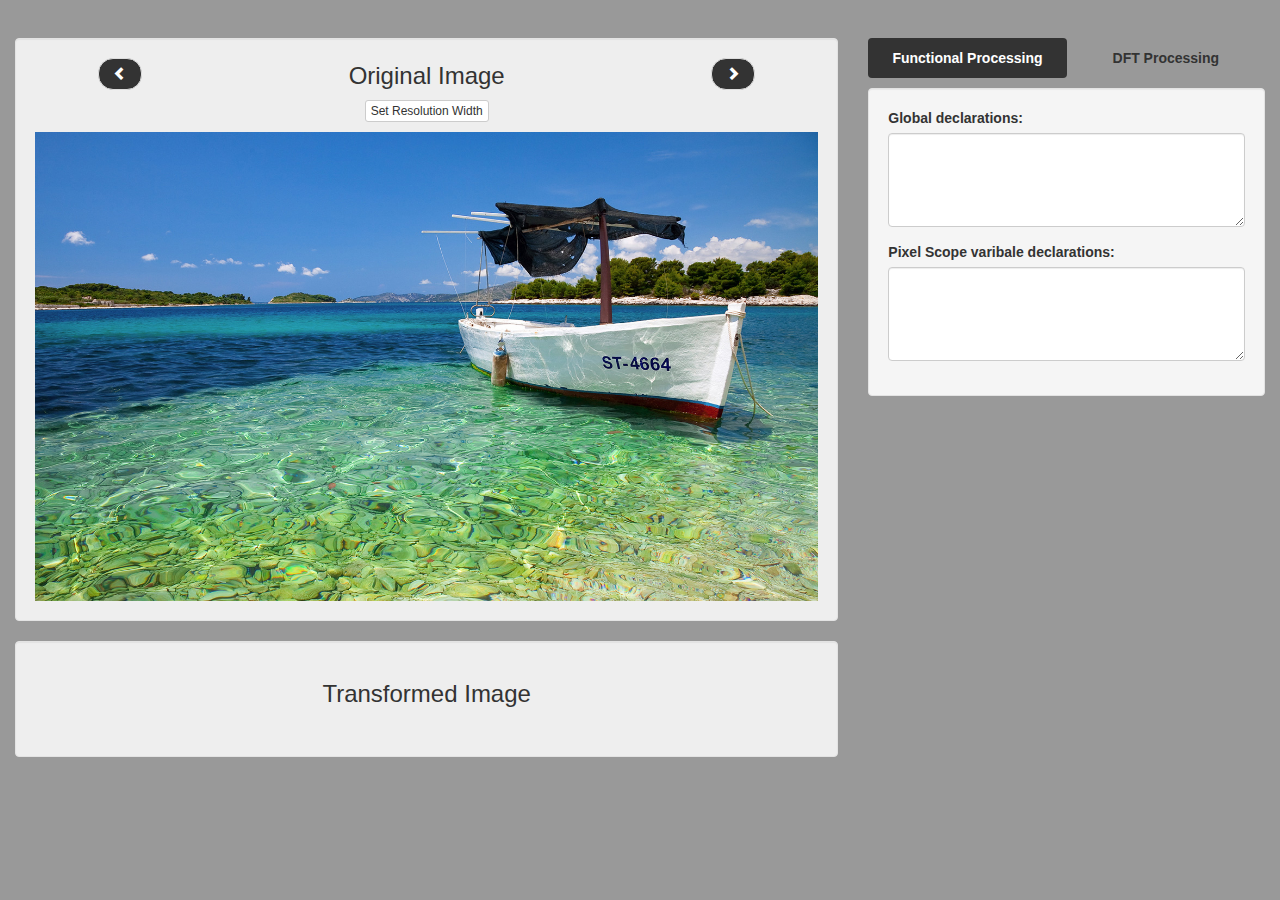
<file: midterm/index.html>
<!DOCTYPE html>
<html lang="en">
<head>
  <meta charset="utf-8">
  <title>Functional Pixel Transformations</title>
  <link rel="stylesheet" type="text/css" href="http://cdnjs.cloudflare.com/ajax/libs/twitter-bootstrap/3.1.1/css/bootstrap.min.css">
  <link rel="stylesheet" type="text/css" href="main.css">
</head>
<body>
<div class="container-fluid">
	<div class="row">
		<div id="gallery-column" class="col-sm-6 col-md-7 col-lg-8">
			<!-- Input Gallery -->
			<div id="input-gallery" class="image-gallery well">
				<ul class="pager">
				  <li class="previous">
						<a href="#">
							<span class="glyphicon glyphicon-chevron-left"></span>
						</a>
					</li>
					<li class="next">
						<a href="#">
							<span class="glyphicon glyphicon-chevron-right"></span>
						</a>
					</li>
				</ul>
				<h3 class="text-center gallery-header">Original Image</h3>
				<p class="text-center">
					<a id="set-width-anchor" role="button" class="btn btn-xs btn-default" href="#">Set Resolution Width</a>
				</p>
				<canvas id="input-display-canvas" class="display-canvas center-block" width="10" height="10"></canvas>

				<!-- utitlity image/canvas elements -->
				<canvas id="input-storage-canvas" class="hidden storage-canvas" width="10" height="10"></canvas>
				<img id="source-image" class="hidden" src="">
			</div>
			<!-- Output gallery -->
			<div id="output-gallery" class="image-gallery well">
				<h3 class="text-center">Transformed Image</h1>
				<canvas id="output-display-canvas" class="display-canvas" width="10" height="10"></canvas>
				
				<!-- utitlity image/canvas elements -->
				<canvas id="output-storage-canvas" class="hidden storage-canvas" width="10" height="10"></canvas>
			</div>
		</div>
		<div id="controls-column" class="col-sm-6 col-md-5 col-lg-4">
			<ul class="nav nav-pills nav-justified" role="tablist">
				<li class="active"><a href="#">Functional Processing</a></li>
				<li><a href="#">DFT Processing</a></li>
			</ul>
			<div class="well user-controls-well" id="user-controls-well">
				<!-- Function Processing control pane -->
				<div class="user-controls" id="functional-controls-group">
					<form role="form">
						<div class="form-group">
							<label class="control-label" for="global-variable-textarea">Global declarations:</label>
							<textarea id="global-variable-textarea" rows="4" class="form-control"></textarea>
						</div>
						<div class="form-group">
							<label class="control-label" for="pixel-scope-textarea">Pixel Scope varibale declarations:</label>
							<textarea id="pixel-scope-textarea" rows="4" class="form-control"></textarea>
						</div>

					</form>
				</div>

				<!-- DFT control pane -->
				<div class="user-controls hidden" id="dft-controls-group">
					<span>DFT</span>
				</div>
			</div>
		</div>
	</div>
</div>
	<script src="http://cdnjs.cloudflare.com/ajax/libs/jquery/2.0.3/jquery.min.js"></script>
	<script src="main.js"></script>

</body>
</html>
</file>
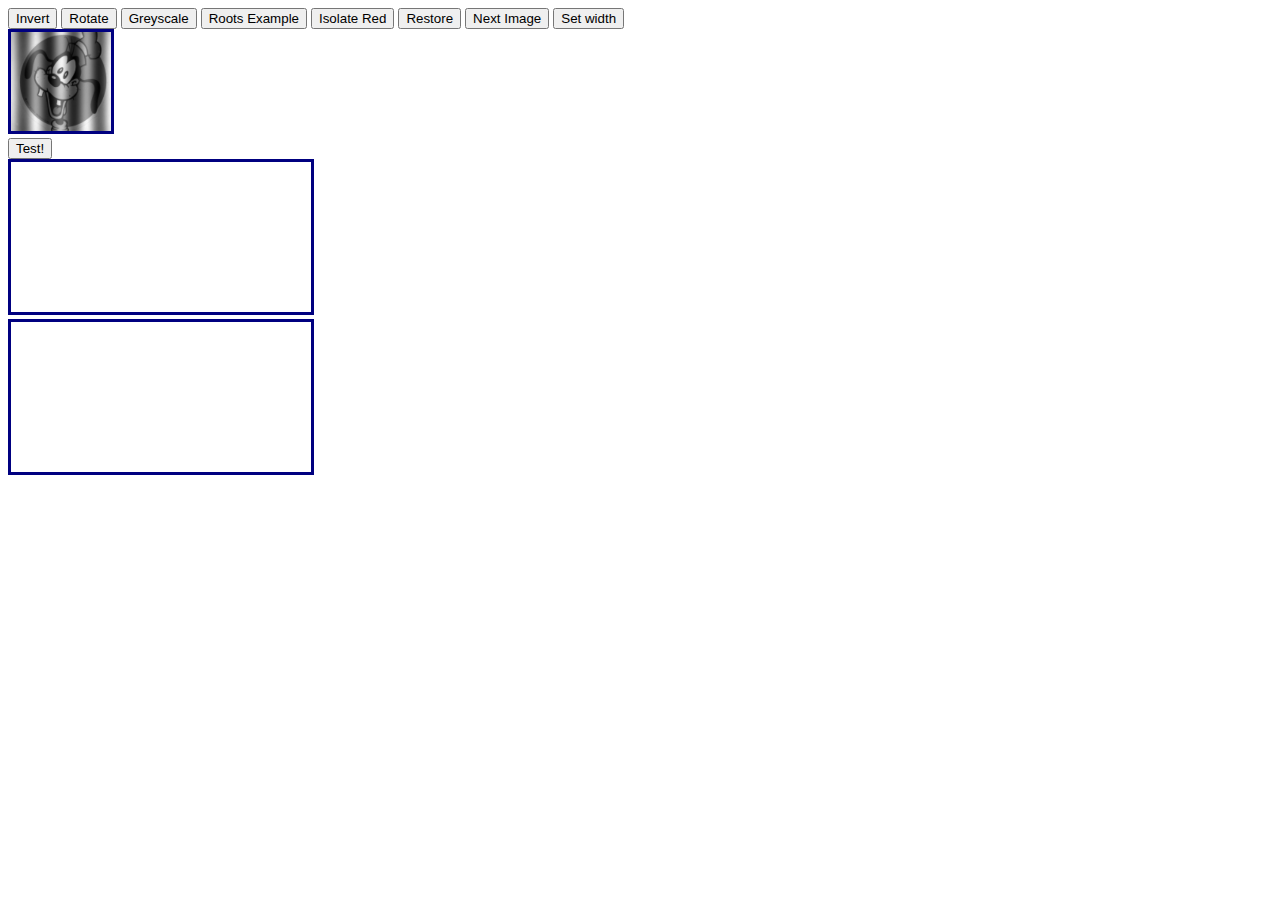
<file: tests/index.html>
<!DOCTYPE html>
<html lang="en">
<head>
  <meta charset="utf-8">
  <title>Image Manipulation Sandbox</title>
  <!-- Bootstrap: Latest compiled and minified CSS -->
  <!-- <link rel="stylesheet" href="https://maxcdn.bootstrapcdn.com/bootstrap/3.2.0/css/bootstrap.min.css"> -->
  <link rel="stylesheet" type="text/css" href="main.css">
</head>
<body>
<div>
	<button id="invertButton">Invert</button>
	<button id="rotateButton">Rotate</button>
	<button id="greyscaleButton">Greyscale</button>
	<button id="rootsButton">Roots Example</button>
	<button id="isolateButton">Isolate Red</button>
	<button id="restoreButton">Restore</button>
	<button id="nextButton">Next Image</button>
	<button id="setWidthButton">Set width</button>
</div>
<div>
	<canvas id="myCanvas" width="100" height="100">Your browser doesn't support the canvas tag.</canvas>
	<img src="./images/OceanSunset.png" id="myImage">
</div>	
<button id="testoButton">Test!</button>
<div>
	<canvas id="testoCanvas"></canvas>
</div>
<div>
	<canvas id="testoCanvas2"></canvas>
</div>

	<!-- jQuery: Minified -->
	<script src="http://cdnjs.cloudflare.com/ajax/libs/jquery/2.0.3/jquery.min.js"></script>

	<!-- Bootstrap: Latest compiled and minified JavaScript -->
	<script src="https://maxcdn.bootstrapcdn.com/bootstrap/3.2.0/js/bootstrap.min.js"></script>

	<script src="dft.js"></script>
	<script src="main.js"></script>

</body>
</html>
</file>
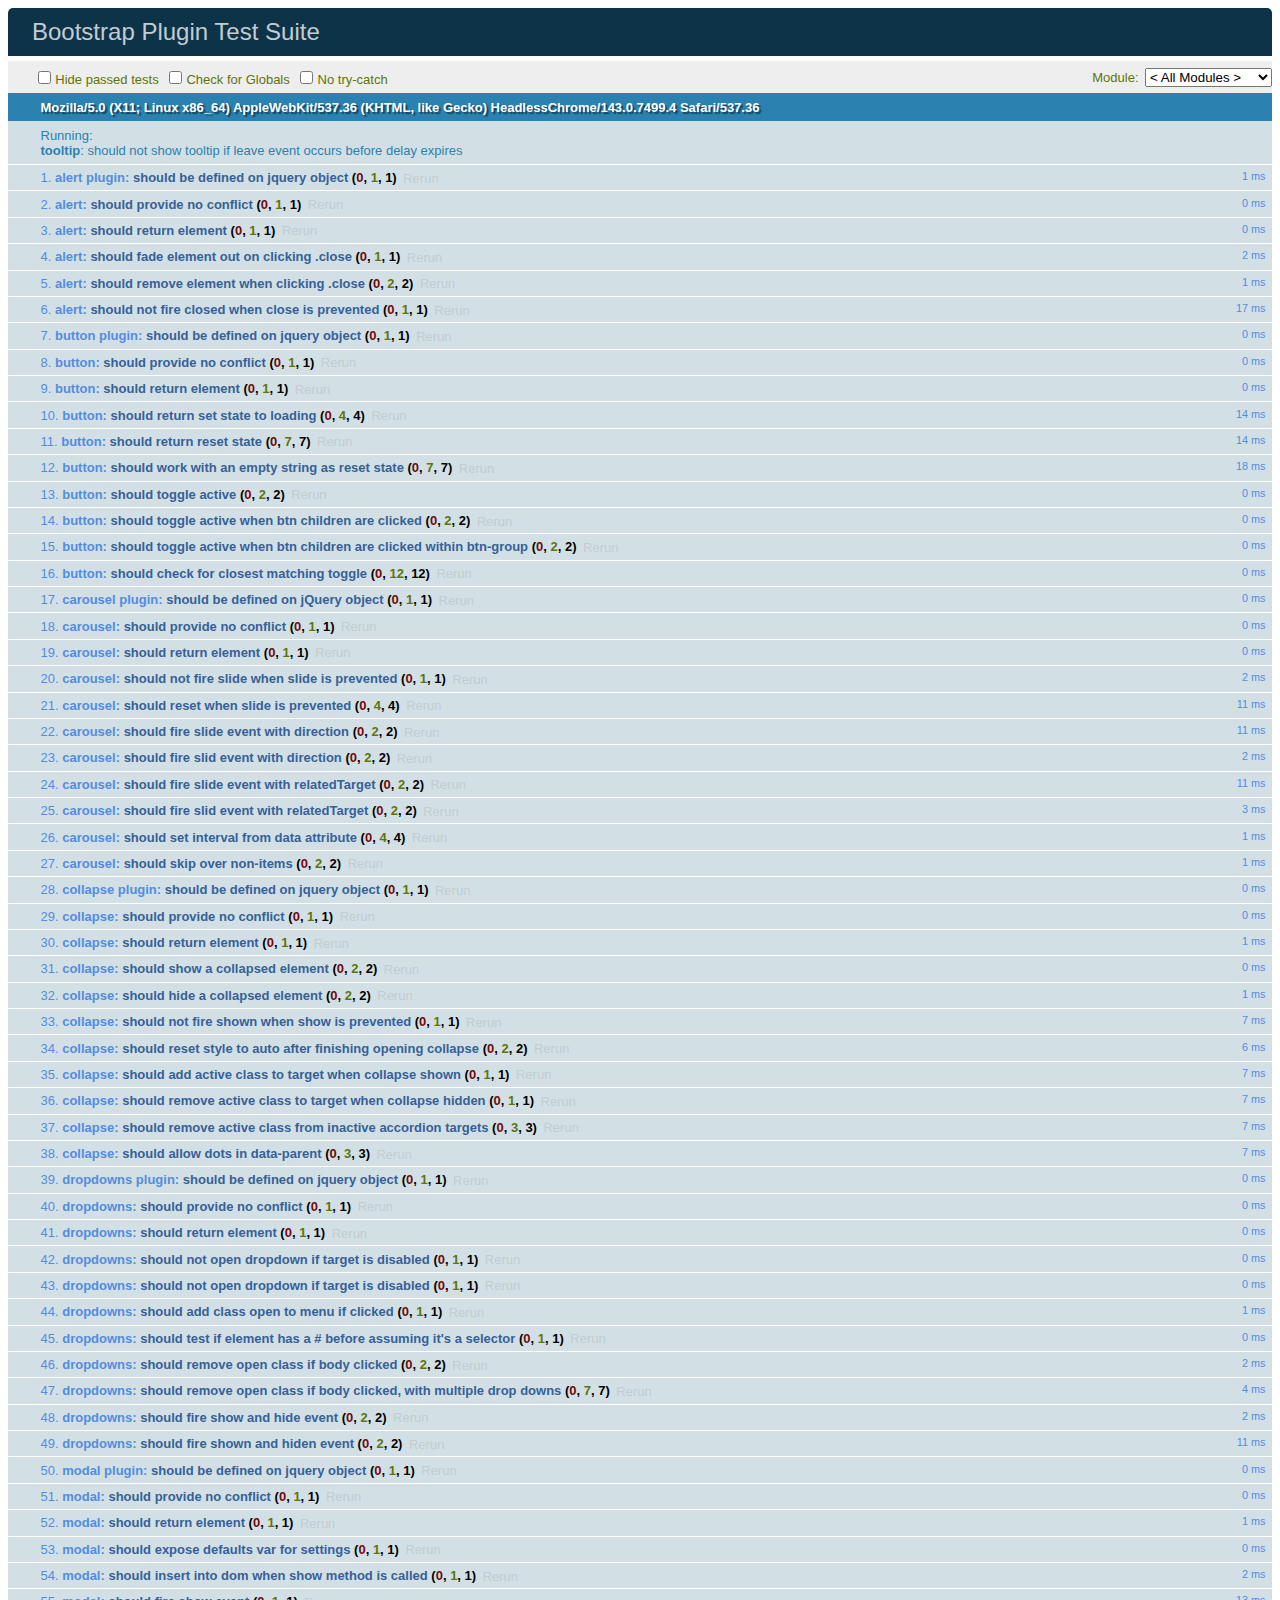
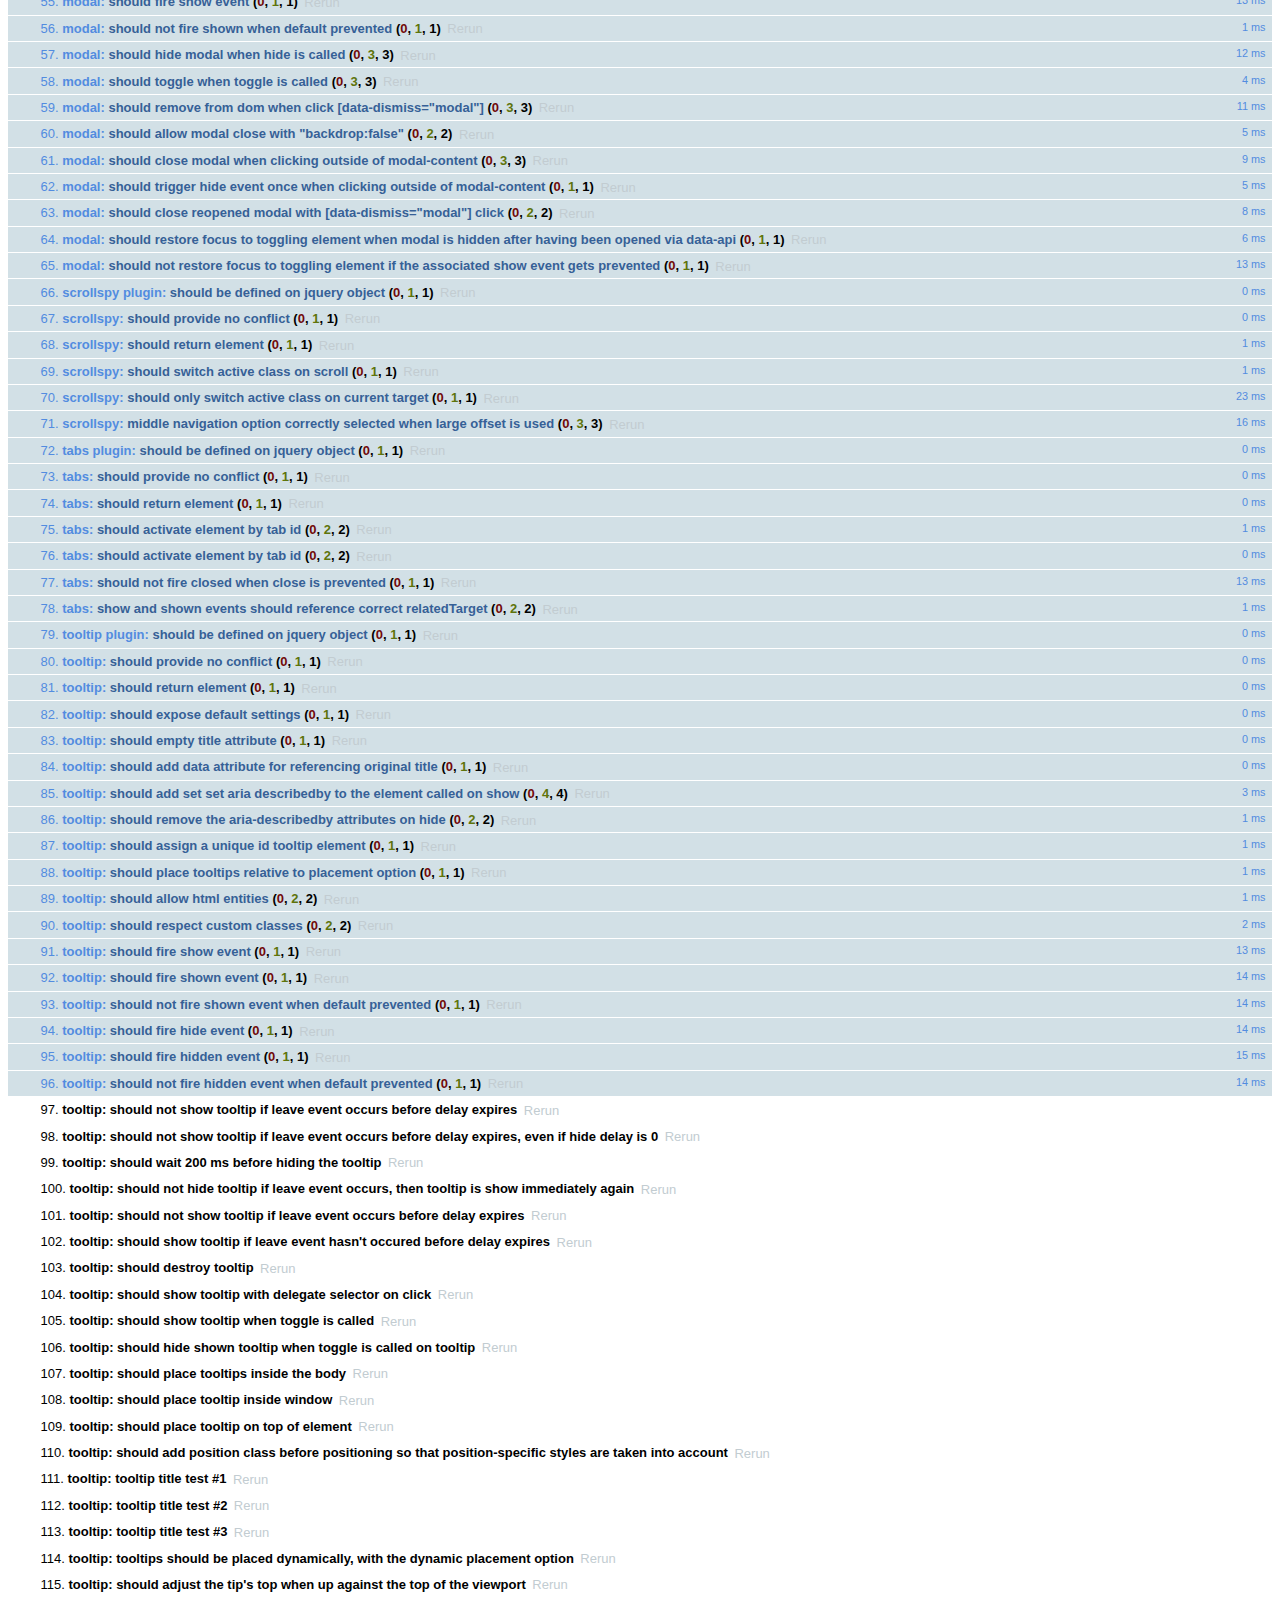
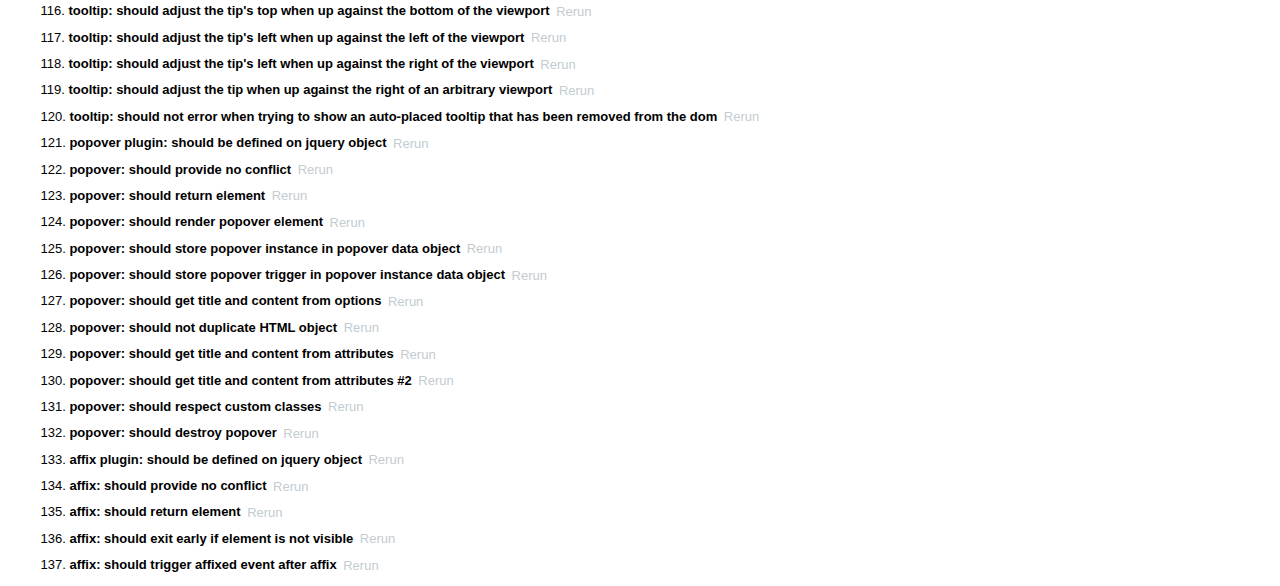
<file: midterm/bootstrap/js/tests/index.html>
<!DOCTYPE html>
<html>
  <head>
    <meta charset="utf-8">
    <title>Bootstrap Plugin Test Suite</title>

    <!-- jQuery -->
    <script src="vendor/jquery.min.js"></script>

    <!-- QUnit -->
    <link rel="stylesheet" href="vendor/qunit.css" media="screen">
    <script src="vendor/qunit.js"></script>
    <script>
      // See https://github.com/axemclion/grunt-saucelabs#test-result-details-with-qunit
      var log = []
      QUnit.done = function (test_results) {
        var tests = log.map(function (details) {
          return {
            name: details.name,
            result: details.result,
            expected: details.expected,
            actual: details.actual,
            source: details.source
          }
        })
        test_results.tests = tests

        // Delaying results a bit because in real-world scenario you won't get them immediately
        setTimeout(function () {
          window.global_test_results = test_results
        }, 2000)
      }

      QUnit.testStart(function (testDetails) {
        QUnit.log = function (details) {
          if (!details.result) {
            details.name = testDetails.name
            log.push(details)
          }
        }
      })
    </script>

    <!-- Plugin sources -->
    <script>$.support.transition = false</script>
    <script src="../../js/alert.js"></script>
    <script src="../../js/button.js"></script>
    <script src="../../js/carousel.js"></script>
    <script src="../../js/collapse.js"></script>
    <script src="../../js/dropdown.js"></script>
    <script src="../../js/modal.js"></script>
    <script src="../../js/scrollspy.js"></script>
    <script src="../../js/tab.js"></script>
    <script src="../../js/tooltip.js"></script>
    <script src="../../js/popover.js"></script>
    <script src="../../js/affix.js"></script>

    <!-- Unit tests -->
    <script src="unit/alert.js"></script>
    <script src="unit/button.js"></script>
    <script src="unit/carousel.js"></script>
    <script src="unit/collapse.js"></script>
    <script src="unit/dropdown.js"></script>
    <script src="unit/modal.js"></script>
    <script src="unit/scrollspy.js"></script>
    <script src="unit/tab.js"></script>
    <script src="unit/tooltip.js"></script>
    <script src="unit/popover.js"></script>
    <script src="unit/affix.js"></script>

  </head>
  <body>
    <div>
      <div id="qunit"></div>
      <div id="qunit-fixture"></div>
    </div>
  </body>
</html>
</file>
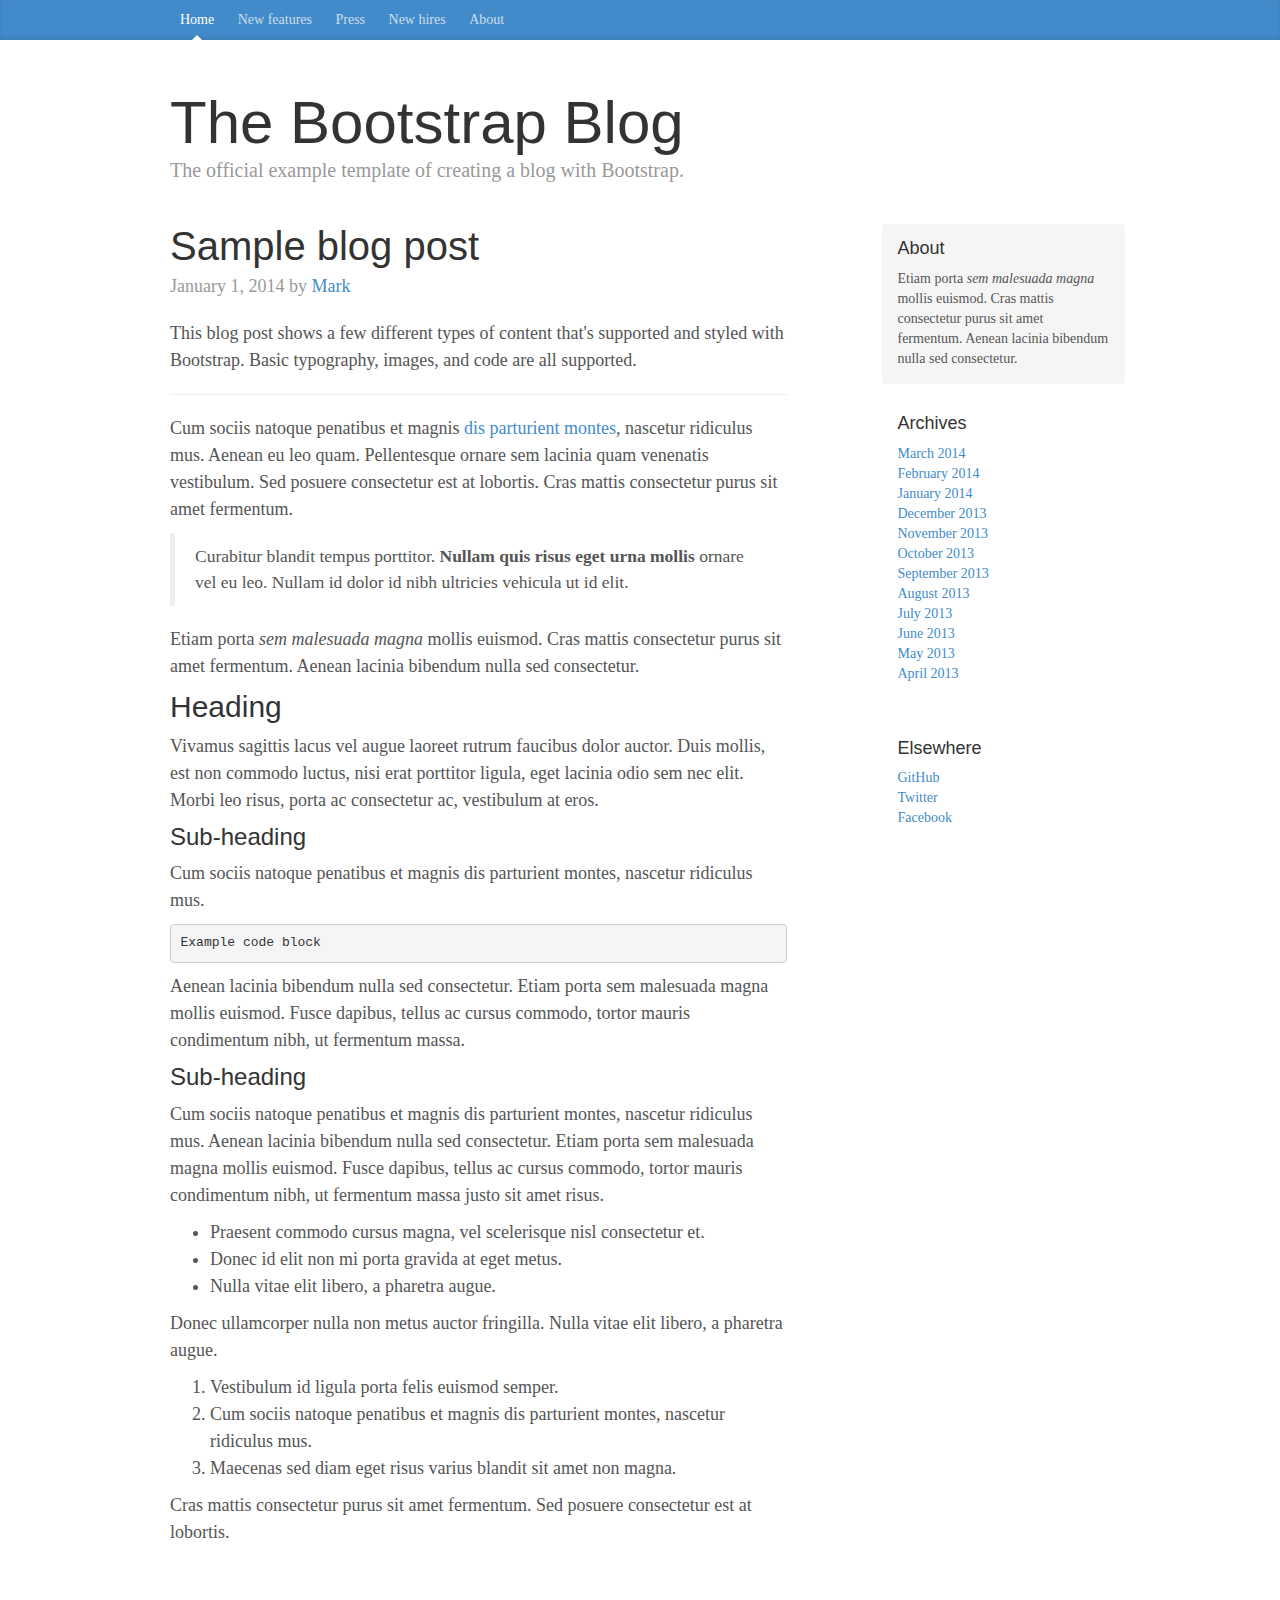
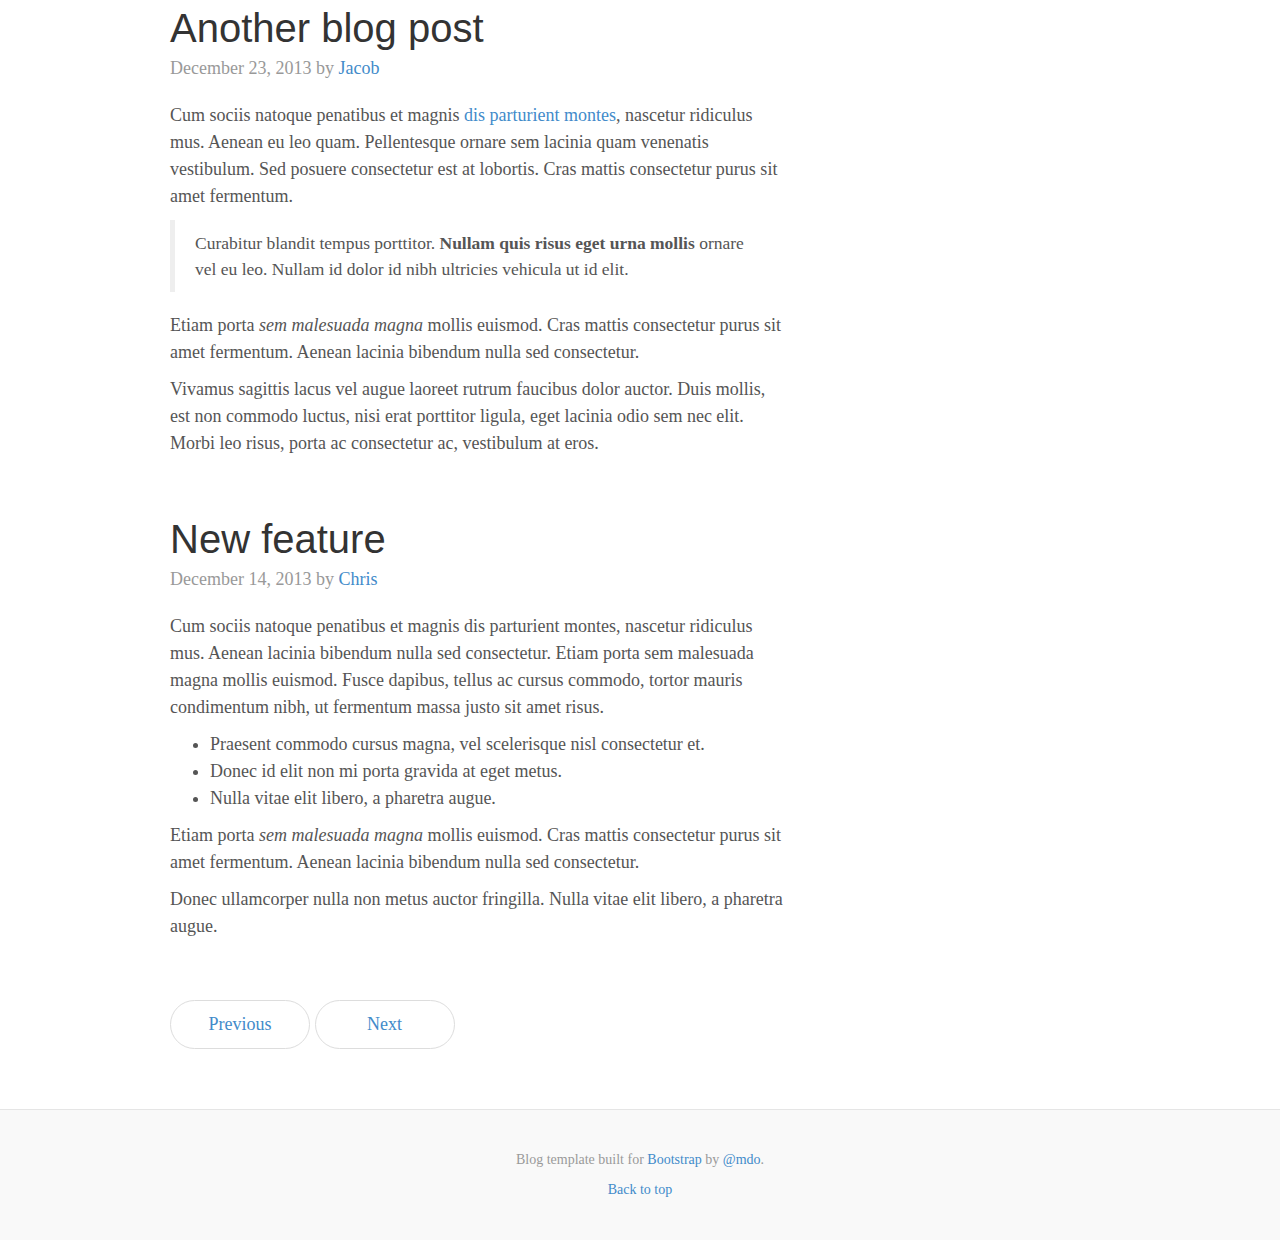
<file: midterm/bootstrap/docs/examples/blog/index.html>
<!DOCTYPE html>
<html lang="en">
  <head>
    <meta charset="utf-8">
    <meta http-equiv="X-UA-Compatible" content="IE=edge">
    <meta name="viewport" content="width=device-width, initial-scale=1">
    <meta name="description" content="">
    <meta name="author" content="">
    <link rel="icon" href="../../favicon.ico">

    <title>Blog Template for Bootstrap</title>

    <!-- Bootstrap core CSS -->
    <link href="../../dist/css/bootstrap.min.css" rel="stylesheet">

    <!-- Custom styles for this template -->
    <link href="blog.css" rel="stylesheet">

    <!-- Just for debugging purposes. Don't actually copy these 2 lines! -->
    <!--[if lt IE 9]><script src="../../assets/js/ie8-responsive-file-warning.js"></script><![endif]-->
    <script src="../../assets/js/ie-emulation-modes-warning.js"></script>

    <!-- IE10 viewport hack for Surface/desktop Windows 8 bug -->
    <script src="../../assets/js/ie10-viewport-bug-workaround.js"></script>

    <!-- HTML5 shim and Respond.js IE8 support of HTML5 elements and media queries -->
    <!--[if lt IE 9]>
      <script src="https://oss.maxcdn.com/html5shiv/3.7.2/html5shiv.min.js"></script>
      <script src="https://oss.maxcdn.com/respond/1.4.2/respond.min.js"></script>
    <![endif]-->
  </head>

  <body>

    <div class="blog-masthead">
      <div class="container">
        <nav class="blog-nav">
          <a class="blog-nav-item active" href="#">Home</a>
          <a class="blog-nav-item" href="#">New features</a>
          <a class="blog-nav-item" href="#">Press</a>
          <a class="blog-nav-item" href="#">New hires</a>
          <a class="blog-nav-item" href="#">About</a>
        </nav>
      </div>
    </div>

    <div class="container">

      <div class="blog-header">
        <h1 class="blog-title">The Bootstrap Blog</h1>
        <p class="lead blog-description">The official example template of creating a blog with Bootstrap.</p>
      </div>

      <div class="row">

        <div class="col-sm-8 blog-main">

          <div class="blog-post">
            <h2 class="blog-post-title">Sample blog post</h2>
            <p class="blog-post-meta">January 1, 2014 by <a href="#">Mark</a></p>

            <p>This blog post shows a few different types of content that's supported and styled with Bootstrap. Basic typography, images, and code are all supported.</p>
            <hr>
            <p>Cum sociis natoque penatibus et magnis <a href="#">dis parturient montes</a>, nascetur ridiculus mus. Aenean eu leo quam. Pellentesque ornare sem lacinia quam venenatis vestibulum. Sed posuere consectetur est at lobortis. Cras mattis consectetur purus sit amet fermentum.</p>
            <blockquote>
              <p>Curabitur blandit tempus porttitor. <strong>Nullam quis risus eget urna mollis</strong> ornare vel eu leo. Nullam id dolor id nibh ultricies vehicula ut id elit.</p>
            </blockquote>
            <p>Etiam porta <em>sem malesuada magna</em> mollis euismod. Cras mattis consectetur purus sit amet fermentum. Aenean lacinia bibendum nulla sed consectetur.</p>
            <h2>Heading</h2>
            <p>Vivamus sagittis lacus vel augue laoreet rutrum faucibus dolor auctor. Duis mollis, est non commodo luctus, nisi erat porttitor ligula, eget lacinia odio sem nec elit. Morbi leo risus, porta ac consectetur ac, vestibulum at eros.</p>
            <h3>Sub-heading</h3>
            <p>Cum sociis natoque penatibus et magnis dis parturient montes, nascetur ridiculus mus.</p>
            <pre><code>Example code block</code></pre>
            <p>Aenean lacinia bibendum nulla sed consectetur. Etiam porta sem malesuada magna mollis euismod. Fusce dapibus, tellus ac cursus commodo, tortor mauris condimentum nibh, ut fermentum massa.</p>
            <h3>Sub-heading</h3>
            <p>Cum sociis natoque penatibus et magnis dis parturient montes, nascetur ridiculus mus. Aenean lacinia bibendum nulla sed consectetur. Etiam porta sem malesuada magna mollis euismod. Fusce dapibus, tellus ac cursus commodo, tortor mauris condimentum nibh, ut fermentum massa justo sit amet risus.</p>
            <ul>
              <li>Praesent commodo cursus magna, vel scelerisque nisl consectetur et.</li>
              <li>Donec id elit non mi porta gravida at eget metus.</li>
              <li>Nulla vitae elit libero, a pharetra augue.</li>
            </ul>
            <p>Donec ullamcorper nulla non metus auctor fringilla. Nulla vitae elit libero, a pharetra augue.</p>
            <ol>
              <li>Vestibulum id ligula porta felis euismod semper.</li>
              <li>Cum sociis natoque penatibus et magnis dis parturient montes, nascetur ridiculus mus.</li>
              <li>Maecenas sed diam eget risus varius blandit sit amet non magna.</li>
            </ol>
            <p>Cras mattis consectetur purus sit amet fermentum. Sed posuere consectetur est at lobortis.</p>
          </div><!-- /.blog-post -->

          <div class="blog-post">
            <h2 class="blog-post-title">Another blog post</h2>
            <p class="blog-post-meta">December 23, 2013 by <a href="#">Jacob</a></p>

            <p>Cum sociis natoque penatibus et magnis <a href="#">dis parturient montes</a>, nascetur ridiculus mus. Aenean eu leo quam. Pellentesque ornare sem lacinia quam venenatis vestibulum. Sed posuere consectetur est at lobortis. Cras mattis consectetur purus sit amet fermentum.</p>
            <blockquote>
              <p>Curabitur blandit tempus porttitor. <strong>Nullam quis risus eget urna mollis</strong> ornare vel eu leo. Nullam id dolor id nibh ultricies vehicula ut id elit.</p>
            </blockquote>
            <p>Etiam porta <em>sem malesuada magna</em> mollis euismod. Cras mattis consectetur purus sit amet fermentum. Aenean lacinia bibendum nulla sed consectetur.</p>
            <p>Vivamus sagittis lacus vel augue laoreet rutrum faucibus dolor auctor. Duis mollis, est non commodo luctus, nisi erat porttitor ligula, eget lacinia odio sem nec elit. Morbi leo risus, porta ac consectetur ac, vestibulum at eros.</p>
          </div><!-- /.blog-post -->

          <div class="blog-post">
            <h2 class="blog-post-title">New feature</h2>
            <p class="blog-post-meta">December 14, 2013 by <a href="#">Chris</a></p>

            <p>Cum sociis natoque penatibus et magnis dis parturient montes, nascetur ridiculus mus. Aenean lacinia bibendum nulla sed consectetur. Etiam porta sem malesuada magna mollis euismod. Fusce dapibus, tellus ac cursus commodo, tortor mauris condimentum nibh, ut fermentum massa justo sit amet risus.</p>
            <ul>
              <li>Praesent commodo cursus magna, vel scelerisque nisl consectetur et.</li>
              <li>Donec id elit non mi porta gravida at eget metus.</li>
              <li>Nulla vitae elit libero, a pharetra augue.</li>
            </ul>
            <p>Etiam porta <em>sem malesuada magna</em> mollis euismod. Cras mattis consectetur purus sit amet fermentum. Aenean lacinia bibendum nulla sed consectetur.</p>
            <p>Donec ullamcorper nulla non metus auctor fringilla. Nulla vitae elit libero, a pharetra augue.</p>
          </div><!-- /.blog-post -->

          <ul class="pager">
            <li><a href="#">Previous</a></li>
            <li><a href="#">Next</a></li>
          </ul>

        </div><!-- /.blog-main -->

        <div class="col-sm-3 col-sm-offset-1 blog-sidebar">
          <div class="sidebar-module sidebar-module-inset">
            <h4>About</h4>
            <p>Etiam porta <em>sem malesuada magna</em> mollis euismod. Cras mattis consectetur purus sit amet fermentum. Aenean lacinia bibendum nulla sed consectetur.</p>
          </div>
          <div class="sidebar-module">
            <h4>Archives</h4>
            <ol class="list-unstyled">
              <li><a href="#">March 2014</a></li>
              <li><a href="#">February 2014</a></li>
              <li><a href="#">January 2014</a></li>
              <li><a href="#">December 2013</a></li>
              <li><a href="#">November 2013</a></li>
              <li><a href="#">October 2013</a></li>
              <li><a href="#">September 2013</a></li>
              <li><a href="#">August 2013</a></li>
              <li><a href="#">July 2013</a></li>
              <li><a href="#">June 2013</a></li>
              <li><a href="#">May 2013</a></li>
              <li><a href="#">April 2013</a></li>
            </ol>
          </div>
          <div class="sidebar-module">
            <h4>Elsewhere</h4>
            <ol class="list-unstyled">
              <li><a href="#">GitHub</a></li>
              <li><a href="#">Twitter</a></li>
              <li><a href="#">Facebook</a></li>
            </ol>
          </div>
        </div><!-- /.blog-sidebar -->

      </div><!-- /.row -->

    </div><!-- /.container -->

    <div class="blog-footer">
      <p>Blog template built for <a href="http://getbootstrap.com">Bootstrap</a> by <a href="https://twitter.com/mdo">@mdo</a>.</p>
      <p>
        <a href="#">Back to top</a>
      </p>
    </div>


    <!-- Bootstrap core JavaScript
    ================================================== -->
    <!-- Placed at the end of the document so the pages load faster -->
    <script src="https://ajax.googleapis.com/ajax/libs/jquery/1.11.1/jquery.min.js"></script>
    <script src="../../dist/js/bootstrap.min.js"></script>
    <script src="../../assets/js/docs.min.js"></script>
  </body>
</html>
</file>
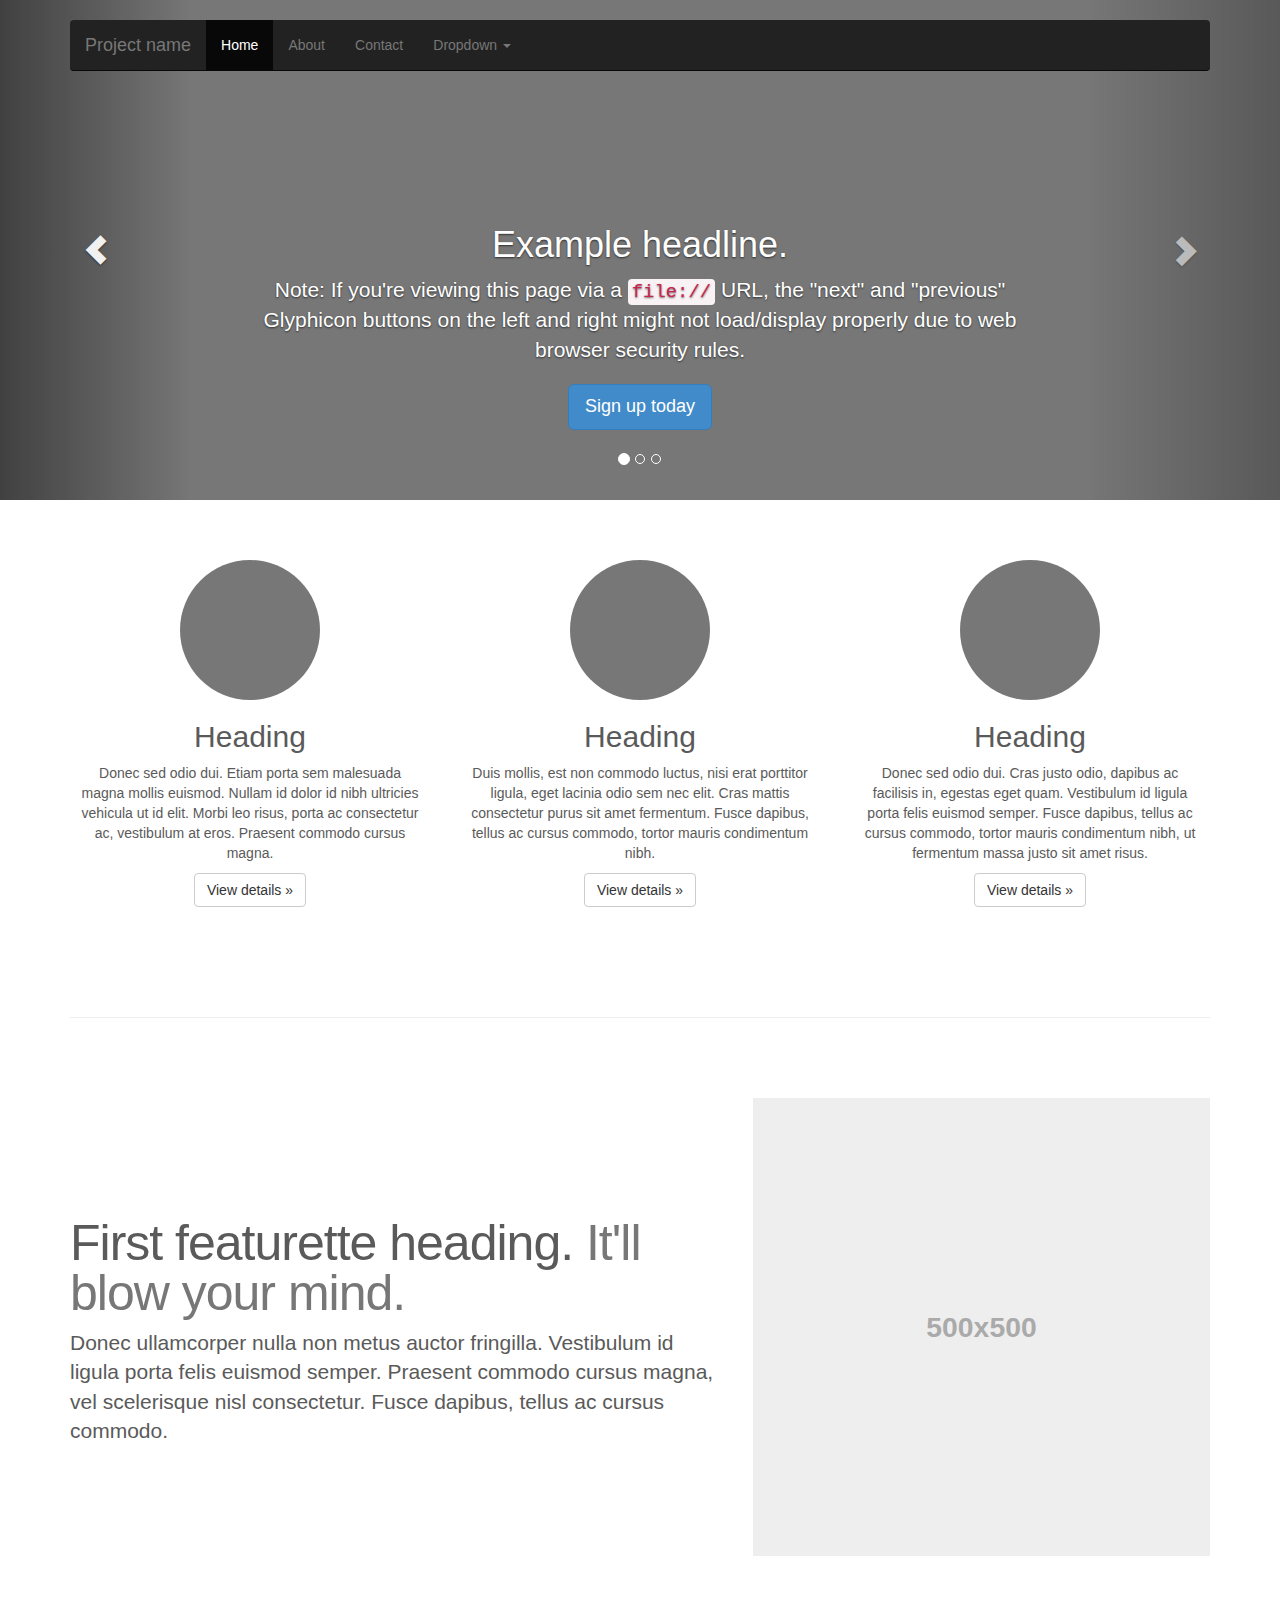
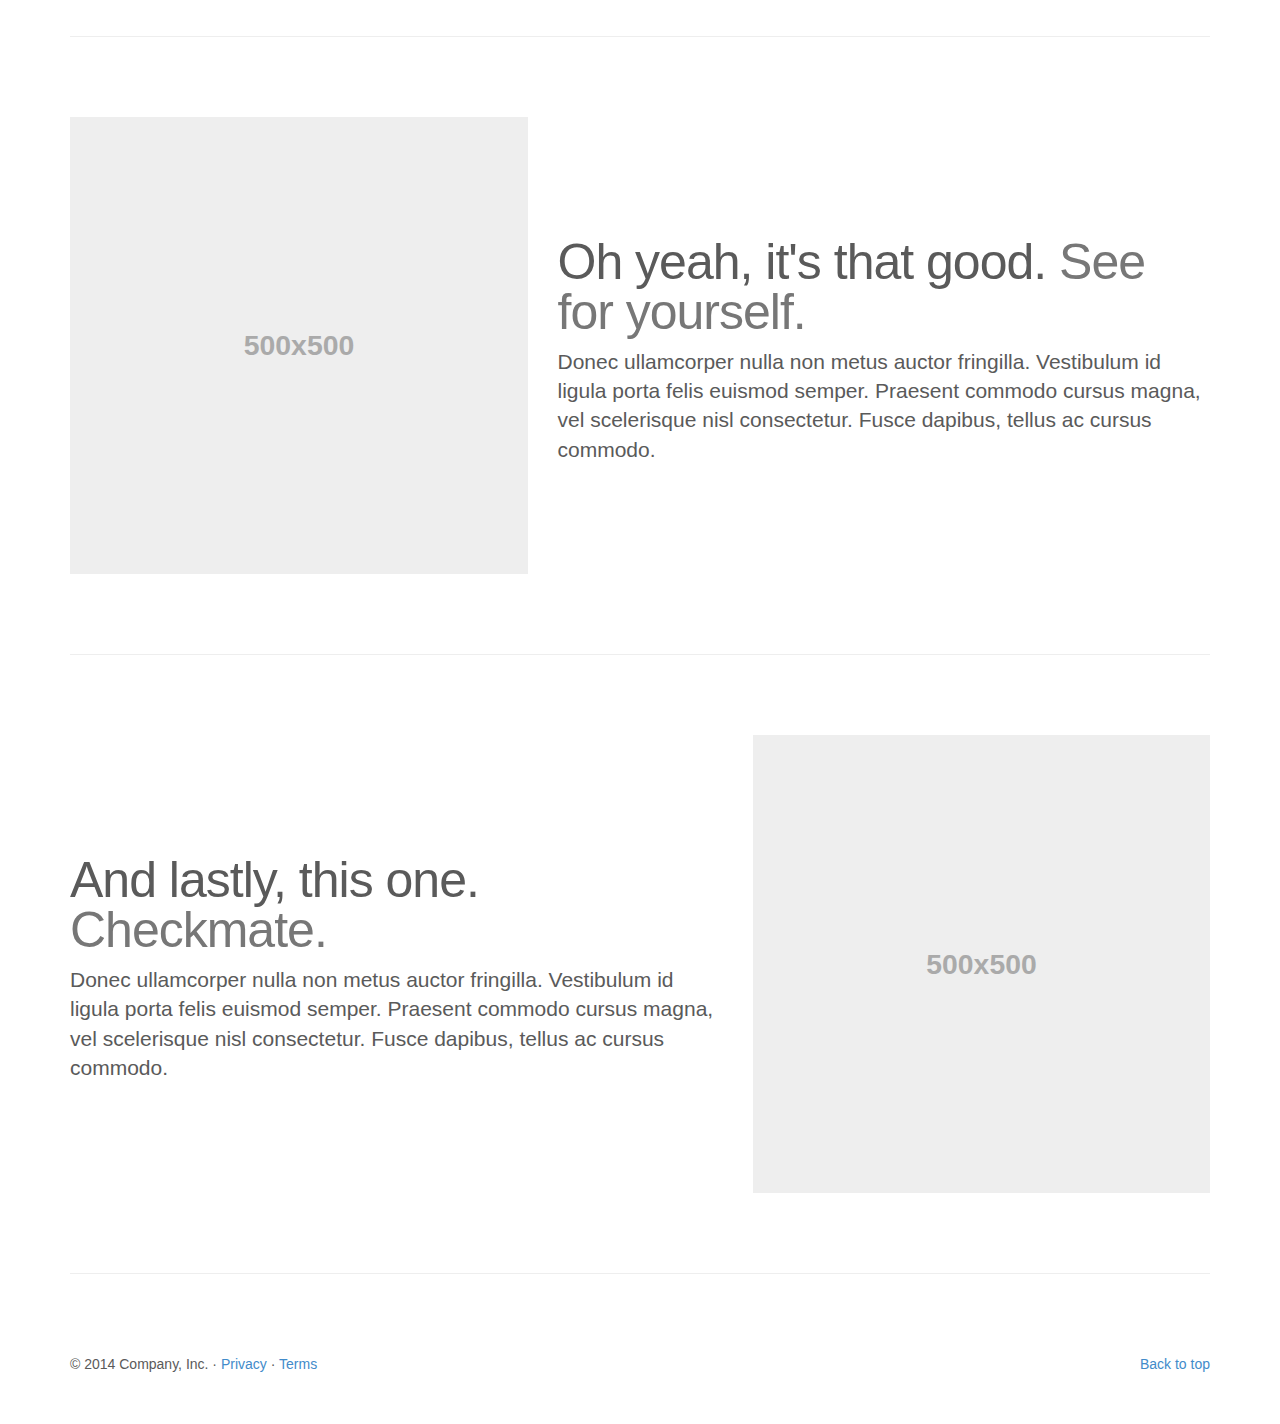
<file: midterm/bootstrap/docs/examples/carousel/index.html>
<!DOCTYPE html>
<html lang="en">
  <head>
    <meta charset="utf-8">
    <meta http-equiv="X-UA-Compatible" content="IE=edge">
    <meta name="viewport" content="width=device-width, initial-scale=1">
    <meta name="description" content="">
    <meta name="author" content="">
    <link rel="icon" href="../../favicon.ico">

    <title>Carousel Template for Bootstrap</title>

    <!-- Bootstrap core CSS -->
    <link href="../../dist/css/bootstrap.min.css" rel="stylesheet">

    <!-- Just for debugging purposes. Don't actually copy these 2 lines! -->
    <!--[if lt IE 9]><script src="../../assets/js/ie8-responsive-file-warning.js"></script><![endif]-->
    <script src="../../assets/js/ie-emulation-modes-warning.js"></script>

    <!-- IE10 viewport hack for Surface/desktop Windows 8 bug -->
    <script src="../../assets/js/ie10-viewport-bug-workaround.js"></script>

    <!-- HTML5 shim and Respond.js IE8 support of HTML5 elements and media queries -->
    <!--[if lt IE 9]>
      <script src="https://oss.maxcdn.com/html5shiv/3.7.2/html5shiv.min.js"></script>
      <script src="https://oss.maxcdn.com/respond/1.4.2/respond.min.js"></script>
    <![endif]-->

    <!-- Custom styles for this template -->
    <link href="carousel.css" rel="stylesheet">
  </head>
<!-- NAVBAR
================================================== -->
  <body>
    <div class="navbar-wrapper">
      <div class="container">

        <div class="navbar navbar-inverse navbar-static-top" role="navigation">
          <div class="container">
            <div class="navbar-header">
              <button type="button" class="navbar-toggle" data-toggle="collapse" data-target=".navbar-collapse">
                <span class="sr-only">Toggle navigation</span>
                <span class="icon-bar"></span>
                <span class="icon-bar"></span>
                <span class="icon-bar"></span>
              </button>
              <a class="navbar-brand" href="#">Project name</a>
            </div>
            <div class="navbar-collapse collapse">
              <ul class="nav navbar-nav">
                <li class="active"><a href="#">Home</a></li>
                <li><a href="#about">About</a></li>
                <li><a href="#contact">Contact</a></li>
                <li class="dropdown">
                  <a href="#" class="dropdown-toggle" data-toggle="dropdown">Dropdown <span class="caret"></span></a>
                  <ul class="dropdown-menu" role="menu">
                    <li><a href="#">Action</a></li>
                    <li><a href="#">Another action</a></li>
                    <li><a href="#">Something else here</a></li>
                    <li class="divider"></li>
                    <li class="dropdown-header">Nav header</li>
                    <li><a href="#">Separated link</a></li>
                    <li><a href="#">One more separated link</a></li>
                  </ul>
                </li>
              </ul>
            </div>
          </div>
        </div>

      </div>
    </div>


    <!-- Carousel
    ================================================== -->
    <div id="myCarousel" class="carousel slide" data-ride="carousel">
      <!-- Indicators -->
      <ol class="carousel-indicators">
        <li data-target="#myCarousel" data-slide-to="0" class="active"></li>
        <li data-target="#myCarousel" data-slide-to="1"></li>
        <li data-target="#myCarousel" data-slide-to="2"></li>
      </ol>
      <div class="carousel-inner">
        <div class="item active">
          <img src="[data-uri]" alt="First slide">
          <div class="container">
            <div class="carousel-caption">
              <h1>Example headline.</h1>
              <p>Note: If you're viewing this page via a <code>file://</code> URL, the "next" and "previous" Glyphicon buttons on the left and right might not load/display properly due to web browser security rules.</p>
              <p><a class="btn btn-lg btn-primary" href="#" role="button">Sign up today</a></p>
            </div>
          </div>
        </div>
        <div class="item">
          <img src="[data-uri]" alt="Second slide">
          <div class="container">
            <div class="carousel-caption">
              <h1>Another example headline.</h1>
              <p>Cras justo odio, dapibus ac facilisis in, egestas eget quam. Donec id elit non mi porta gravida at eget metus. Nullam id dolor id nibh ultricies vehicula ut id elit.</p>
              <p><a class="btn btn-lg btn-primary" href="#" role="button">Learn more</a></p>
            </div>
          </div>
        </div>
        <div class="item">
          <img src="[data-uri]" alt="Third slide">
          <div class="container">
            <div class="carousel-caption">
              <h1>One more for good measure.</h1>
              <p>Cras justo odio, dapibus ac facilisis in, egestas eget quam. Donec id elit non mi porta gravida at eget metus. Nullam id dolor id nibh ultricies vehicula ut id elit.</p>
              <p><a class="btn btn-lg btn-primary" href="#" role="button">Browse gallery</a></p>
            </div>
          </div>
        </div>
      </div>
      <a class="left carousel-control" href="#myCarousel" role="button" data-slide="prev"><span class="glyphicon glyphicon-chevron-left"></span></a>
      <a class="right carousel-control" href="#myCarousel" role="button" data-slide="next"><span class="glyphicon glyphicon-chevron-right"></span></a>
    </div><!-- /.carousel -->



    <!-- Marketing messaging and featurettes
    ================================================== -->
    <!-- Wrap the rest of the page in another container to center all the content. -->

    <div class="container marketing">

      <!-- Three columns of text below the carousel -->
      <div class="row">
        <div class="col-lg-4">
          <img class="img-circle" src="[data-uri]" alt="Generic placeholder image" style="width: 140px; height: 140px;">
          <h2>Heading</h2>
          <p>Donec sed odio dui. Etiam porta sem malesuada magna mollis euismod. Nullam id dolor id nibh ultricies vehicula ut id elit. Morbi leo risus, porta ac consectetur ac, vestibulum at eros. Praesent commodo cursus magna.</p>
          <p><a class="btn btn-default" href="#" role="button">View details &raquo;</a></p>
        </div><!-- /.col-lg-4 -->
        <div class="col-lg-4">
          <img class="img-circle" src="[data-uri]" alt="Generic placeholder image" style="width: 140px; height: 140px;">
          <h2>Heading</h2>
          <p>Duis mollis, est non commodo luctus, nisi erat porttitor ligula, eget lacinia odio sem nec elit. Cras mattis consectetur purus sit amet fermentum. Fusce dapibus, tellus ac cursus commodo, tortor mauris condimentum nibh.</p>
          <p><a class="btn btn-default" href="#" role="button">View details &raquo;</a></p>
        </div><!-- /.col-lg-4 -->
        <div class="col-lg-4">
          <img class="img-circle" src="[data-uri]" alt="Generic placeholder image" style="width: 140px; height: 140px;">
          <h2>Heading</h2>
          <p>Donec sed odio dui. Cras justo odio, dapibus ac facilisis in, egestas eget quam. Vestibulum id ligula porta felis euismod semper. Fusce dapibus, tellus ac cursus commodo, tortor mauris condimentum nibh, ut fermentum massa justo sit amet risus.</p>
          <p><a class="btn btn-default" href="#" role="button">View details &raquo;</a></p>
        </div><!-- /.col-lg-4 -->
      </div><!-- /.row -->


      <!-- START THE FEATURETTES -->

      <hr class="featurette-divider">

      <div class="row featurette">
        <div class="col-md-7">
          <h2 class="featurette-heading">First featurette heading. <span class="text-muted">It'll blow your mind.</span></h2>
          <p class="lead">Donec ullamcorper nulla non metus auctor fringilla. Vestibulum id ligula porta felis euismod semper. Praesent commodo cursus magna, vel scelerisque nisl consectetur. Fusce dapibus, tellus ac cursus commodo.</p>
        </div>
        <div class="col-md-5">
          <img class="featurette-image img-responsive" data-src="holder.js/500x500/auto" alt="Generic placeholder image">
        </div>
      </div>

      <hr class="featurette-divider">

      <div class="row featurette">
        <div class="col-md-5">
          <img class="featurette-image img-responsive" data-src="holder.js/500x500/auto" alt="Generic placeholder image">
        </div>
        <div class="col-md-7">
          <h2 class="featurette-heading">Oh yeah, it's that good. <span class="text-muted">See for yourself.</span></h2>
          <p class="lead">Donec ullamcorper nulla non metus auctor fringilla. Vestibulum id ligula porta felis euismod semper. Praesent commodo cursus magna, vel scelerisque nisl consectetur. Fusce dapibus, tellus ac cursus commodo.</p>
        </div>
      </div>

      <hr class="featurette-divider">

      <div class="row featurette">
        <div class="col-md-7">
          <h2 class="featurette-heading">And lastly, this one. <span class="text-muted">Checkmate.</span></h2>
          <p class="lead">Donec ullamcorper nulla non metus auctor fringilla. Vestibulum id ligula porta felis euismod semper. Praesent commodo cursus magna, vel scelerisque nisl consectetur. Fusce dapibus, tellus ac cursus commodo.</p>
        </div>
        <div class="col-md-5">
          <img class="featurette-image img-responsive" data-src="holder.js/500x500/auto" alt="Generic placeholder image">
        </div>
      </div>

      <hr class="featurette-divider">

      <!-- /END THE FEATURETTES -->


      <!-- FOOTER -->
      <footer>
        <p class="pull-right"><a href="#">Back to top</a></p>
        <p>&copy; 2014 Company, Inc. &middot; <a href="#">Privacy</a> &middot; <a href="#">Terms</a></p>
      </footer>

    </div><!-- /.container -->


    <!-- Bootstrap core JavaScript
    ================================================== -->
    <!-- Placed at the end of the document so the pages load faster -->
    <script src="https://ajax.googleapis.com/ajax/libs/jquery/1.11.1/jquery.min.js"></script>
    <script src="../../dist/js/bootstrap.min.js"></script>
    <script src="../../assets/js/docs.min.js"></script>
  </body>
</html>
</file>
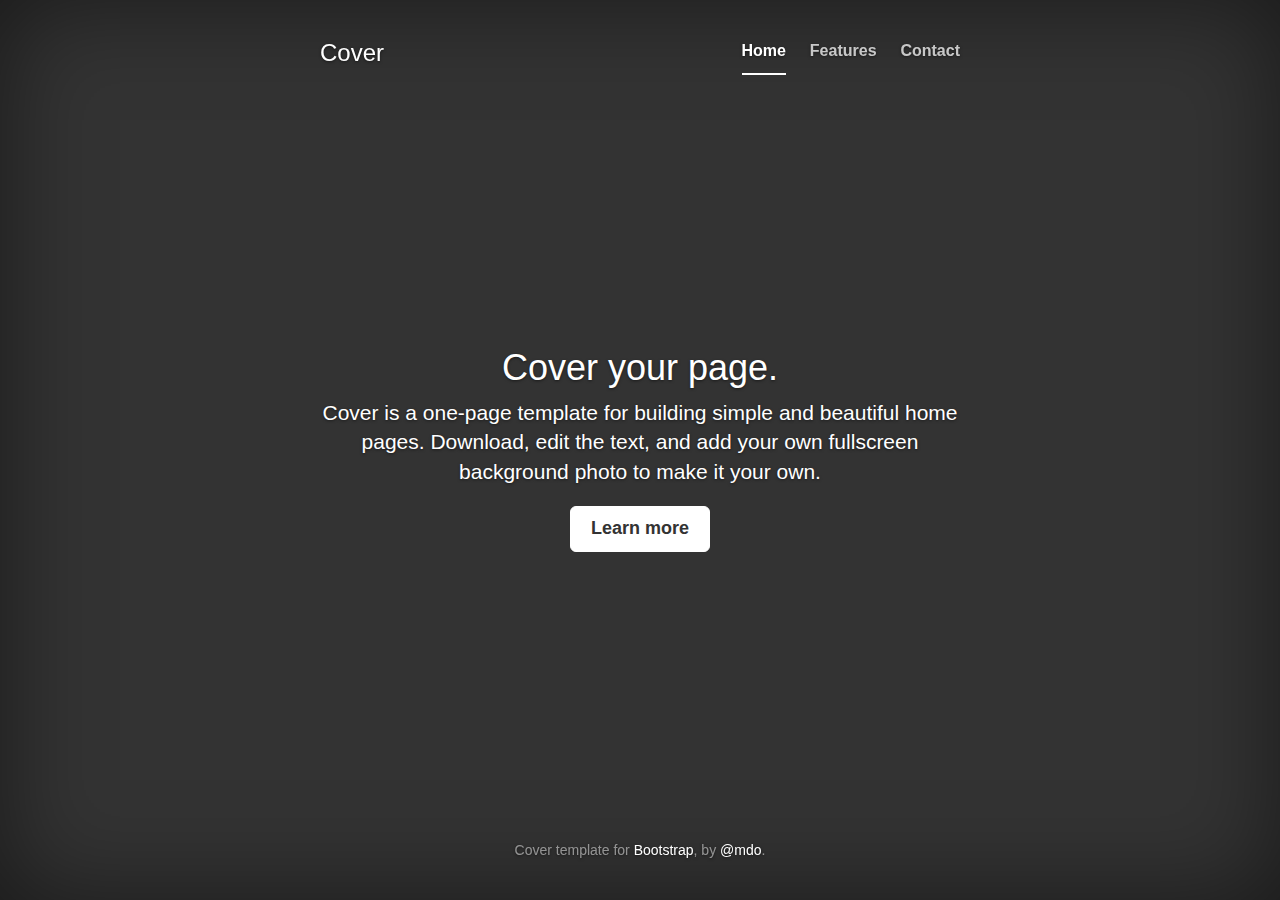
<file: midterm/bootstrap/docs/examples/cover/index.html>
<!DOCTYPE html>
<html lang="en">
  <head>
    <meta charset="utf-8">
    <meta http-equiv="X-UA-Compatible" content="IE=edge">
    <meta name="viewport" content="width=device-width, initial-scale=1">
    <meta name="description" content="">
    <meta name="author" content="">
    <link rel="icon" href="../../favicon.ico">

    <title>Cover Template for Bootstrap</title>

    <!-- Bootstrap core CSS -->
    <link href="../../dist/css/bootstrap.min.css" rel="stylesheet">

    <!-- Custom styles for this template -->
    <link href="cover.css" rel="stylesheet">

    <!-- Just for debugging purposes. Don't actually copy these 2 lines! -->
    <!--[if lt IE 9]><script src="../../assets/js/ie8-responsive-file-warning.js"></script><![endif]-->
    <script src="../../assets/js/ie-emulation-modes-warning.js"></script>

    <!-- IE10 viewport hack for Surface/desktop Windows 8 bug -->
    <script src="../../assets/js/ie10-viewport-bug-workaround.js"></script>

    <!-- HTML5 shim and Respond.js IE8 support of HTML5 elements and media queries -->
    <!--[if lt IE 9]>
      <script src="https://oss.maxcdn.com/html5shiv/3.7.2/html5shiv.min.js"></script>
      <script src="https://oss.maxcdn.com/respond/1.4.2/respond.min.js"></script>
    <![endif]-->
  </head>

  <body>

    <div class="site-wrapper">

      <div class="site-wrapper-inner">

        <div class="cover-container">

          <div class="masthead clearfix">
            <div class="inner">
              <h3 class="masthead-brand">Cover</h3>
              <ul class="nav masthead-nav">
                <li class="active"><a href="#">Home</a></li>
                <li><a href="#">Features</a></li>
                <li><a href="#">Contact</a></li>
              </ul>
            </div>
          </div>

          <div class="inner cover">
            <h1 class="cover-heading">Cover your page.</h1>
            <p class="lead">Cover is a one-page template for building simple and beautiful home pages. Download, edit the text, and add your own fullscreen background photo to make it your own.</p>
            <p class="lead">
              <a href="#" class="btn btn-lg btn-default">Learn more</a>
            </p>
          </div>

          <div class="mastfoot">
            <div class="inner">
              <p>Cover template for <a href="http://getbootstrap.com">Bootstrap</a>, by <a href="https://twitter.com/mdo">@mdo</a>.</p>
            </div>
          </div>

        </div>

      </div>

    </div>

    <!-- Bootstrap core JavaScript
    ================================================== -->
    <!-- Placed at the end of the document so the pages load faster -->
    <script src="https://ajax.googleapis.com/ajax/libs/jquery/1.11.1/jquery.min.js"></script>
    <script src="../../dist/js/bootstrap.min.js"></script>
    <script src="../../assets/js/docs.min.js"></script>
  </body>
</html>
</file>
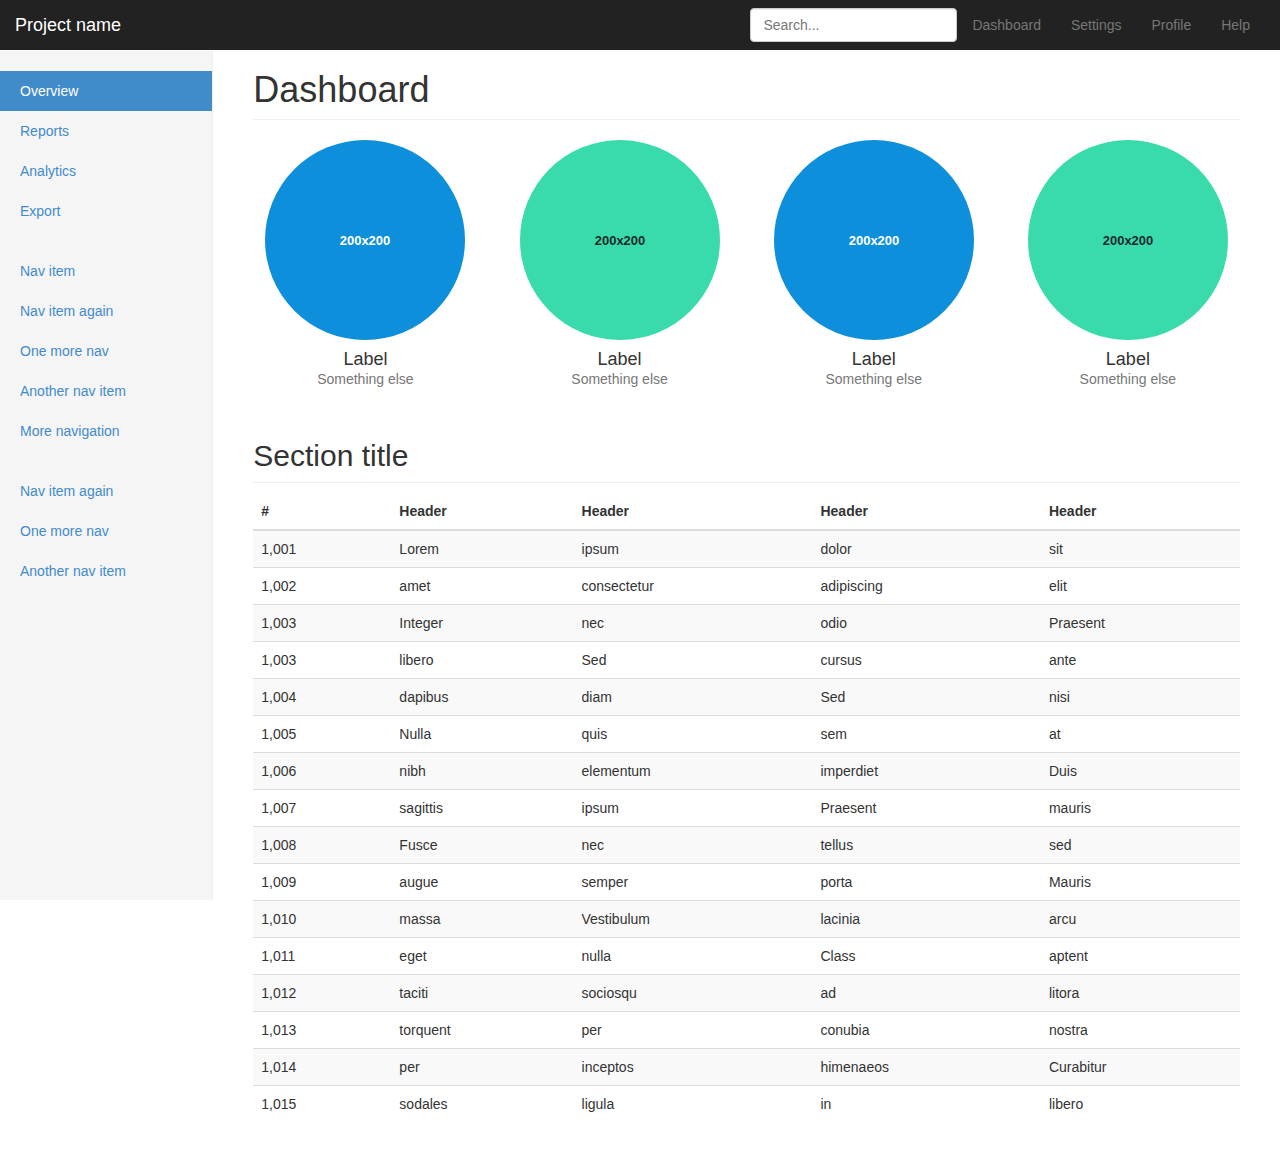
<file: midterm/bootstrap/docs/examples/dashboard/index.html>
<!DOCTYPE html>
<html lang="en">
  <head>
    <meta charset="utf-8">
    <meta http-equiv="X-UA-Compatible" content="IE=edge">
    <meta name="viewport" content="width=device-width, initial-scale=1">
    <meta name="description" content="">
    <meta name="author" content="">
    <link rel="icon" href="../../favicon.ico">

    <title>Dashboard Template for Bootstrap</title>

    <!-- Bootstrap core CSS -->
    <link href="../../dist/css/bootstrap.min.css" rel="stylesheet">

    <!-- Custom styles for this template -->
    <link href="dashboard.css" rel="stylesheet">

    <!-- Just for debugging purposes. Don't actually copy these 2 lines! -->
    <!--[if lt IE 9]><script src="../../assets/js/ie8-responsive-file-warning.js"></script><![endif]-->
    <script src="../../assets/js/ie-emulation-modes-warning.js"></script>

    <!-- IE10 viewport hack for Surface/desktop Windows 8 bug -->
    <script src="../../assets/js/ie10-viewport-bug-workaround.js"></script>

    <!-- HTML5 shim and Respond.js IE8 support of HTML5 elements and media queries -->
    <!--[if lt IE 9]>
      <script src="https://oss.maxcdn.com/html5shiv/3.7.2/html5shiv.min.js"></script>
      <script src="https://oss.maxcdn.com/respond/1.4.2/respond.min.js"></script>
    <![endif]-->
  </head>

  <body>

    <div class="navbar navbar-inverse navbar-fixed-top" role="navigation">
      <div class="container-fluid">
        <div class="navbar-header">
          <button type="button" class="navbar-toggle" data-toggle="collapse" data-target=".navbar-collapse">
            <span class="sr-only">Toggle navigation</span>
            <span class="icon-bar"></span>
            <span class="icon-bar"></span>
            <span class="icon-bar"></span>
          </button>
          <a class="navbar-brand" href="#">Project name</a>
        </div>
        <div class="navbar-collapse collapse">
          <ul class="nav navbar-nav navbar-right">
            <li><a href="#">Dashboard</a></li>
            <li><a href="#">Settings</a></li>
            <li><a href="#">Profile</a></li>
            <li><a href="#">Help</a></li>
          </ul>
          <form class="navbar-form navbar-right">
            <input type="text" class="form-control" placeholder="Search...">
          </form>
        </div>
      </div>
    </div>

    <div class="container-fluid">
      <div class="row">
        <div class="col-sm-3 col-md-2 sidebar">
          <ul class="nav nav-sidebar">
            <li class="active"><a href="#">Overview</a></li>
            <li><a href="#">Reports</a></li>
            <li><a href="#">Analytics</a></li>
            <li><a href="#">Export</a></li>
          </ul>
          <ul class="nav nav-sidebar">
            <li><a href="">Nav item</a></li>
            <li><a href="">Nav item again</a></li>
            <li><a href="">One more nav</a></li>
            <li><a href="">Another nav item</a></li>
            <li><a href="">More navigation</a></li>
          </ul>
          <ul class="nav nav-sidebar">
            <li><a href="">Nav item again</a></li>
            <li><a href="">One more nav</a></li>
            <li><a href="">Another nav item</a></li>
          </ul>
        </div>
        <div class="col-sm-9 col-sm-offset-3 col-md-10 col-md-offset-2 main">
          <h1 class="page-header">Dashboard</h1>

          <div class="row placeholders">
            <div class="col-xs-6 col-sm-3 placeholder">
              <img data-src="holder.js/200x200/auto/sky" class="img-responsive" alt="Generic placeholder thumbnail">
              <h4>Label</h4>
              <span class="text-muted">Something else</span>
            </div>
            <div class="col-xs-6 col-sm-3 placeholder">
              <img data-src="holder.js/200x200/auto/vine" class="img-responsive" alt="Generic placeholder thumbnail">
              <h4>Label</h4>
              <span class="text-muted">Something else</span>
            </div>
            <div class="col-xs-6 col-sm-3 placeholder">
              <img data-src="holder.js/200x200/auto/sky" class="img-responsive" alt="Generic placeholder thumbnail">
              <h4>Label</h4>
              <span class="text-muted">Something else</span>
            </div>
            <div class="col-xs-6 col-sm-3 placeholder">
              <img data-src="holder.js/200x200/auto/vine" class="img-responsive" alt="Generic placeholder thumbnail">
              <h4>Label</h4>
              <span class="text-muted">Something else</span>
            </div>
          </div>

          <h2 class="sub-header">Section title</h2>
          <div class="table-responsive">
            <table class="table table-striped">
              <thead>
                <tr>
                  <th>#</th>
                  <th>Header</th>
                  <th>Header</th>
                  <th>Header</th>
                  <th>Header</th>
                </tr>
              </thead>
              <tbody>
                <tr>
                  <td>1,001</td>
                  <td>Lorem</td>
                  <td>ipsum</td>
                  <td>dolor</td>
                  <td>sit</td>
                </tr>
                <tr>
                  <td>1,002</td>
                  <td>amet</td>
                  <td>consectetur</td>
                  <td>adipiscing</td>
                  <td>elit</td>
                </tr>
                <tr>
                  <td>1,003</td>
                  <td>Integer</td>
                  <td>nec</td>
                  <td>odio</td>
                  <td>Praesent</td>
                </tr>
                <tr>
                  <td>1,003</td>
                  <td>libero</td>
                  <td>Sed</td>
                  <td>cursus</td>
                  <td>ante</td>
                </tr>
                <tr>
                  <td>1,004</td>
                  <td>dapibus</td>
                  <td>diam</td>
                  <td>Sed</td>
                  <td>nisi</td>
                </tr>
                <tr>
                  <td>1,005</td>
                  <td>Nulla</td>
                  <td>quis</td>
                  <td>sem</td>
                  <td>at</td>
                </tr>
                <tr>
                  <td>1,006</td>
                  <td>nibh</td>
                  <td>elementum</td>
                  <td>imperdiet</td>
                  <td>Duis</td>
                </tr>
                <tr>
                  <td>1,007</td>
                  <td>sagittis</td>
                  <td>ipsum</td>
                  <td>Praesent</td>
                  <td>mauris</td>
                </tr>
                <tr>
                  <td>1,008</td>
                  <td>Fusce</td>
                  <td>nec</td>
                  <td>tellus</td>
                  <td>sed</td>
                </tr>
                <tr>
                  <td>1,009</td>
                  <td>augue</td>
                  <td>semper</td>
                  <td>porta</td>
                  <td>Mauris</td>
                </tr>
                <tr>
                  <td>1,010</td>
                  <td>massa</td>
                  <td>Vestibulum</td>
                  <td>lacinia</td>
                  <td>arcu</td>
                </tr>
                <tr>
                  <td>1,011</td>
                  <td>eget</td>
                  <td>nulla</td>
                  <td>Class</td>
                  <td>aptent</td>
                </tr>
                <tr>
                  <td>1,012</td>
                  <td>taciti</td>
                  <td>sociosqu</td>
                  <td>ad</td>
                  <td>litora</td>
                </tr>
                <tr>
                  <td>1,013</td>
                  <td>torquent</td>
                  <td>per</td>
                  <td>conubia</td>
                  <td>nostra</td>
                </tr>
                <tr>
                  <td>1,014</td>
                  <td>per</td>
                  <td>inceptos</td>
                  <td>himenaeos</td>
                  <td>Curabitur</td>
                </tr>
                <tr>
                  <td>1,015</td>
                  <td>sodales</td>
                  <td>ligula</td>
                  <td>in</td>
                  <td>libero</td>
                </tr>
              </tbody>
            </table>
          </div>
        </div>
      </div>
    </div>

    <!-- Bootstrap core JavaScript
    ================================================== -->
    <!-- Placed at the end of the document so the pages load faster -->
    <script src="https://ajax.googleapis.com/ajax/libs/jquery/1.11.1/jquery.min.js"></script>
    <script src="../../dist/js/bootstrap.min.js"></script>
    <script src="../../assets/js/docs.min.js"></script>
  </body>
</html>
</file>
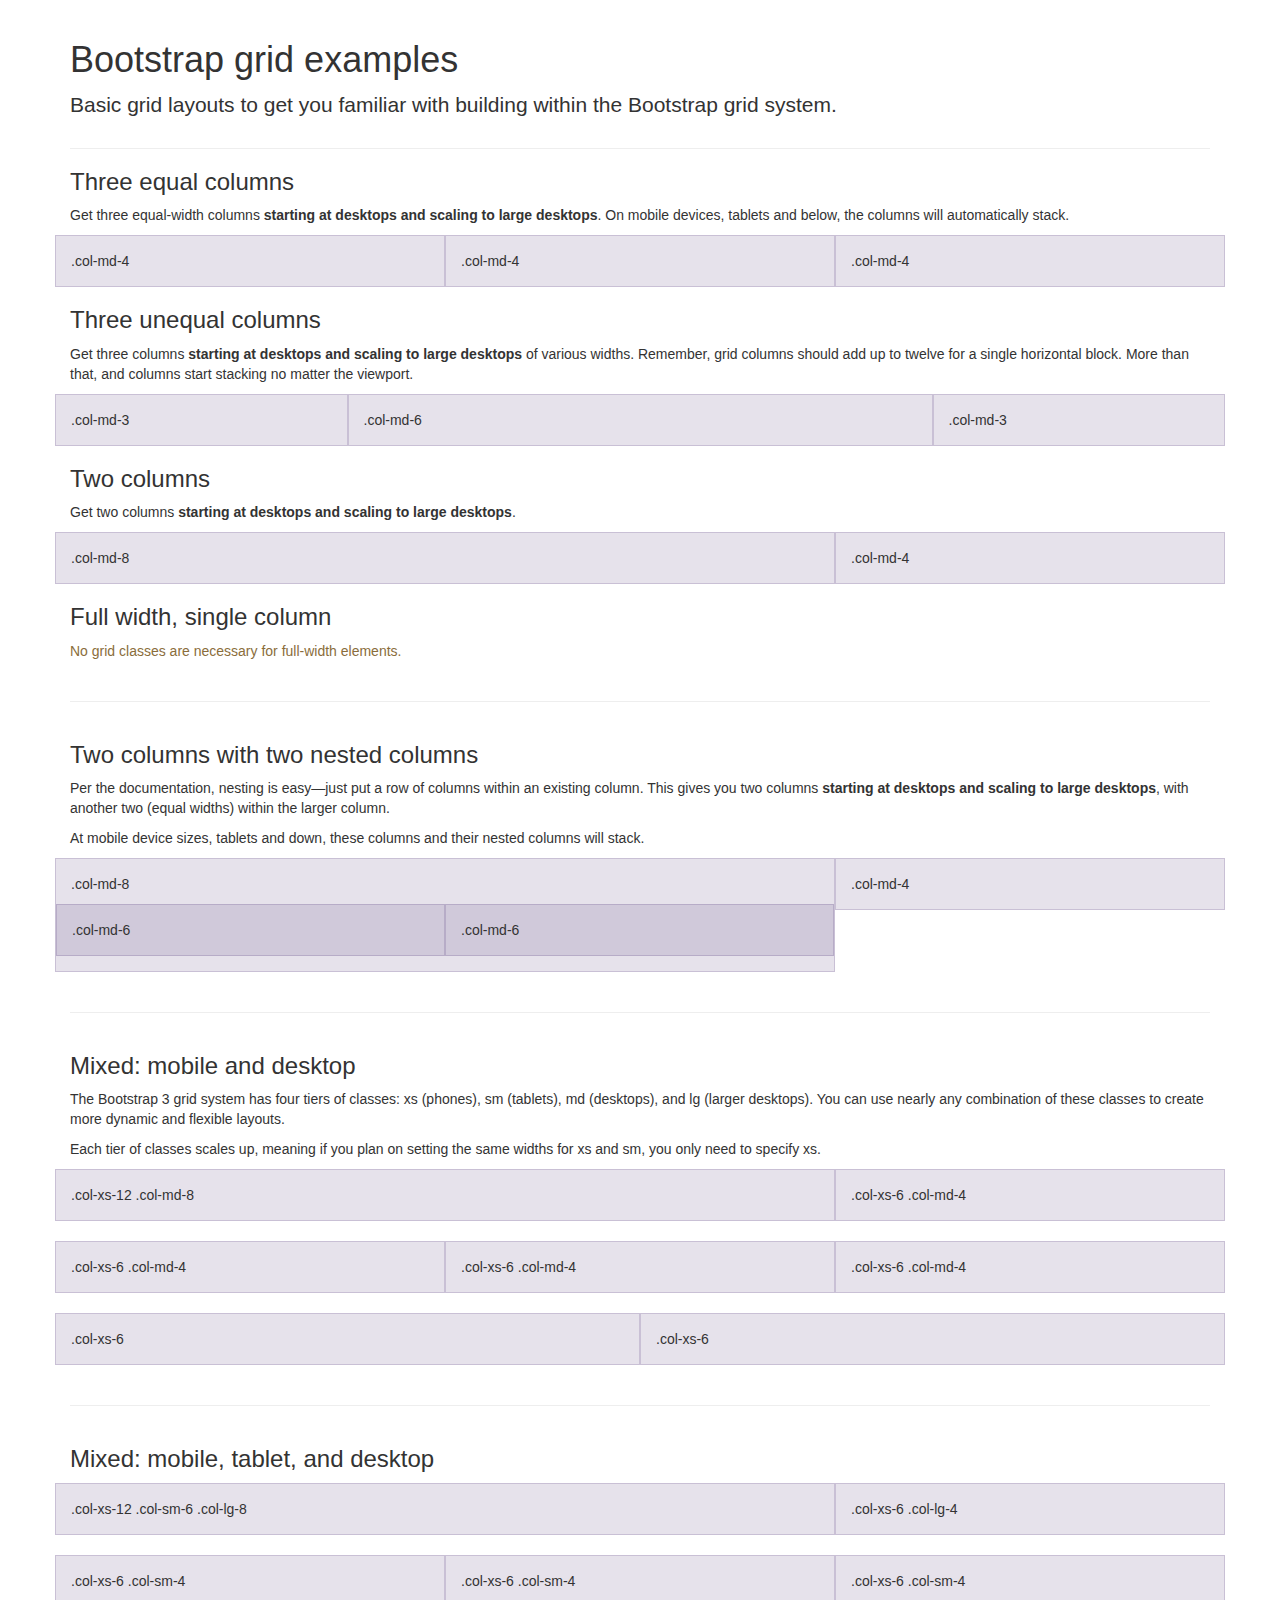
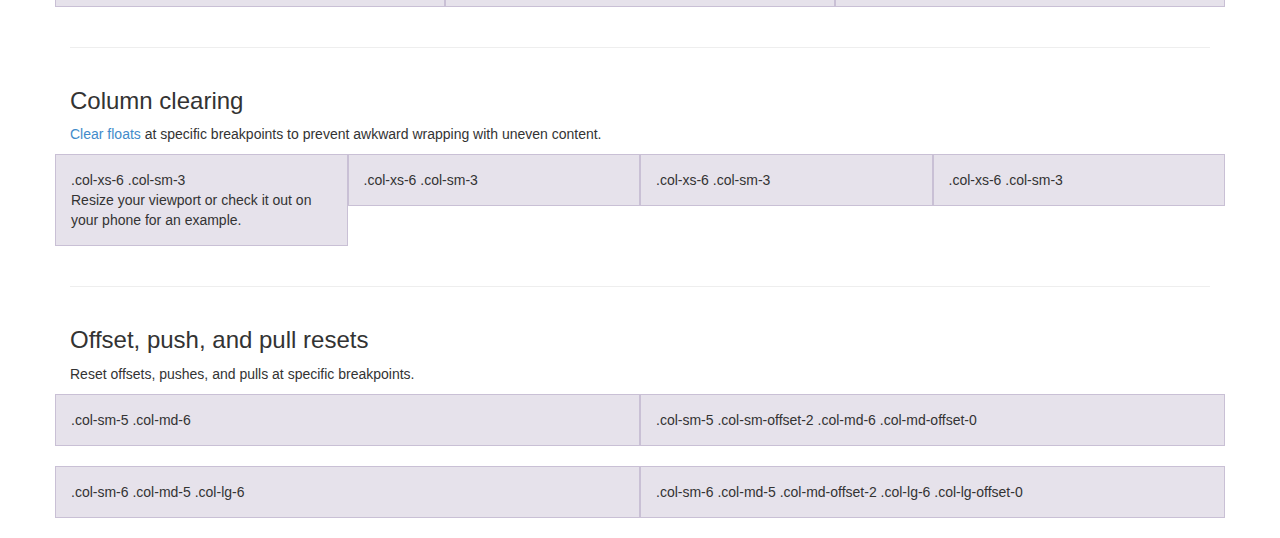
<file: midterm/bootstrap/docs/examples/grid/index.html>
<!DOCTYPE html>
<html lang="en">
  <head>
    <meta charset="utf-8">
    <meta http-equiv="X-UA-Compatible" content="IE=edge">
    <meta name="viewport" content="width=device-width, initial-scale=1">
    <meta name="description" content="">
    <meta name="author" content="">
    <link rel="icon" href="../../favicon.ico">

    <title>Grid Template for Bootstrap</title>

    <!-- Bootstrap core CSS -->
    <link href="../../dist/css/bootstrap.min.css" rel="stylesheet">

    <!-- Custom styles for this template -->
    <link href="grid.css" rel="stylesheet">

    <!-- Just for debugging purposes. Don't actually copy these 2 lines! -->
    <!--[if lt IE 9]><script src="../../assets/js/ie8-responsive-file-warning.js"></script><![endif]-->
    <script src="../../assets/js/ie-emulation-modes-warning.js"></script>

    <!-- IE10 viewport hack for Surface/desktop Windows 8 bug -->
    <script src="../../assets/js/ie10-viewport-bug-workaround.js"></script>

    <!-- HTML5 shim and Respond.js IE8 support of HTML5 elements and media queries -->
    <!--[if lt IE 9]>
      <script src="https://oss.maxcdn.com/html5shiv/3.7.2/html5shiv.min.js"></script>
      <script src="https://oss.maxcdn.com/respond/1.4.2/respond.min.js"></script>
    <![endif]-->
  </head>

  <body>
    <div class="container">

      <div class="page-header">
        <h1>Bootstrap grid examples</h1>
        <p class="lead">Basic grid layouts to get you familiar with building within the Bootstrap grid system.</p>
      </div>

      <h3>Three equal columns</h3>
      <p>Get three equal-width columns <strong>starting at desktops and scaling to large desktops</strong>. On mobile devices, tablets and below, the columns will automatically stack.</p>
      <div class="row">
        <div class="col-md-4">.col-md-4</div>
        <div class="col-md-4">.col-md-4</div>
        <div class="col-md-4">.col-md-4</div>
      </div>

      <h3>Three unequal columns</h3>
      <p>Get three columns <strong>starting at desktops and scaling to large desktops</strong> of various widths. Remember, grid columns should add up to twelve for a single horizontal block. More than that, and columns start stacking no matter the viewport.</p>
      <div class="row">
        <div class="col-md-3">.col-md-3</div>
        <div class="col-md-6">.col-md-6</div>
        <div class="col-md-3">.col-md-3</div>
      </div>

      <h3>Two columns</h3>
      <p>Get two columns <strong>starting at desktops and scaling to large desktops</strong>.</p>
      <div class="row">
        <div class="col-md-8">.col-md-8</div>
        <div class="col-md-4">.col-md-4</div>
      </div>

      <h3>Full width, single column</h3>
      <p class="text-warning">No grid classes are necessary for full-width elements.</p>

      <hr>

      <h3>Two columns with two nested columns</h3>
      <p>Per the documentation, nesting is easy—just put a row of columns within an existing column. This gives you two columns <strong>starting at desktops and scaling to large desktops</strong>, with another two (equal widths) within the larger column.</p>
      <p>At mobile device sizes, tablets and down, these columns and their nested columns will stack.</p>
      <div class="row">
        <div class="col-md-8">
          .col-md-8
          <div class="row">
            <div class="col-md-6">.col-md-6</div>
            <div class="col-md-6">.col-md-6</div>
          </div>
        </div>
        <div class="col-md-4">.col-md-4</div>
      </div>

      <hr>

      <h3>Mixed: mobile and desktop</h3>
      <p>The Bootstrap 3 grid system has four tiers of classes: xs (phones), sm (tablets), md (desktops), and lg (larger desktops). You can use nearly any combination of these classes to create more dynamic and flexible layouts.</p>
      <p>Each tier of classes scales up, meaning if you plan on setting the same widths for xs and sm, you only need to specify xs.</p>
      <div class="row">
        <div class="col-xs-12 col-md-8">.col-xs-12 .col-md-8</div>
        <div class="col-xs-6 col-md-4">.col-xs-6 .col-md-4</div>
      </div>
      <div class="row">
        <div class="col-xs-6 col-md-4">.col-xs-6 .col-md-4</div>
        <div class="col-xs-6 col-md-4">.col-xs-6 .col-md-4</div>
        <div class="col-xs-6 col-md-4">.col-xs-6 .col-md-4</div>
      </div>
      <div class="row">
        <div class="col-xs-6">.col-xs-6</div>
        <div class="col-xs-6">.col-xs-6</div>
      </div>

      <hr>

      <h3>Mixed: mobile, tablet, and desktop</h3>
      <p></p>
      <div class="row">
        <div class="col-xs-12 col-sm-6 col-lg-8">.col-xs-12 .col-sm-6 .col-lg-8</div>
        <div class="col-xs-6 col-lg-4">.col-xs-6 .col-lg-4</div>
      </div>
      <div class="row">
        <div class="col-xs-6 col-sm-4">.col-xs-6 .col-sm-4</div>
        <div class="col-xs-6 col-sm-4">.col-xs-6 .col-sm-4</div>
        <div class="col-xs-6 col-sm-4">.col-xs-6 .col-sm-4</div>
      </div>

      <hr>

      <h3>Column clearing</h3>
      <p><a href="http://getbootstrap.com/css/#grid-responsive-resets">Clear floats</a> at specific breakpoints to prevent awkward wrapping with uneven content.</p>
      <div class="row">
        <div class="col-xs-6 col-sm-3">
          .col-xs-6 .col-sm-3
          <br>
          Resize your viewport or check it out on your phone for an example.
        </div>
        <div class="col-xs-6 col-sm-3">.col-xs-6 .col-sm-3</div>

        <!-- Add the extra clearfix for only the required viewport -->
        <div class="clearfix visible-xs"></div>

        <div class="col-xs-6 col-sm-3">.col-xs-6 .col-sm-3</div>
        <div class="col-xs-6 col-sm-3">.col-xs-6 .col-sm-3</div>
      </div>

      <hr>

      <h3>Offset, push, and pull resets</h3>
      <p>Reset offsets, pushes, and pulls at specific breakpoints.</p>
      <div class="row">
        <div class="col-sm-5 col-md-6">.col-sm-5 .col-md-6</div>
        <div class="col-sm-5 col-sm-offset-2 col-md-6 col-md-offset-0">.col-sm-5 .col-sm-offset-2 .col-md-6 .col-md-offset-0</div>
      </div>
      <div class="row">
        <div class="col-sm-6 col-md-5 col-lg-6">.col-sm-6 .col-md-5 .col-lg-6</div>
        <div class="col-sm-6 col-md-5 col-md-offset-2 col-lg-6 col-lg-offset-0">.col-sm-6 .col-md-5 .col-md-offset-2 .col-lg-6 .col-lg-offset-0</div>
      </div>


    </div> <!-- /container -->


    <!-- Bootstrap core JavaScript
    ================================================== -->
    <!-- Placed at the end of the document so the pages load faster -->
  </body>
</html>
</file>
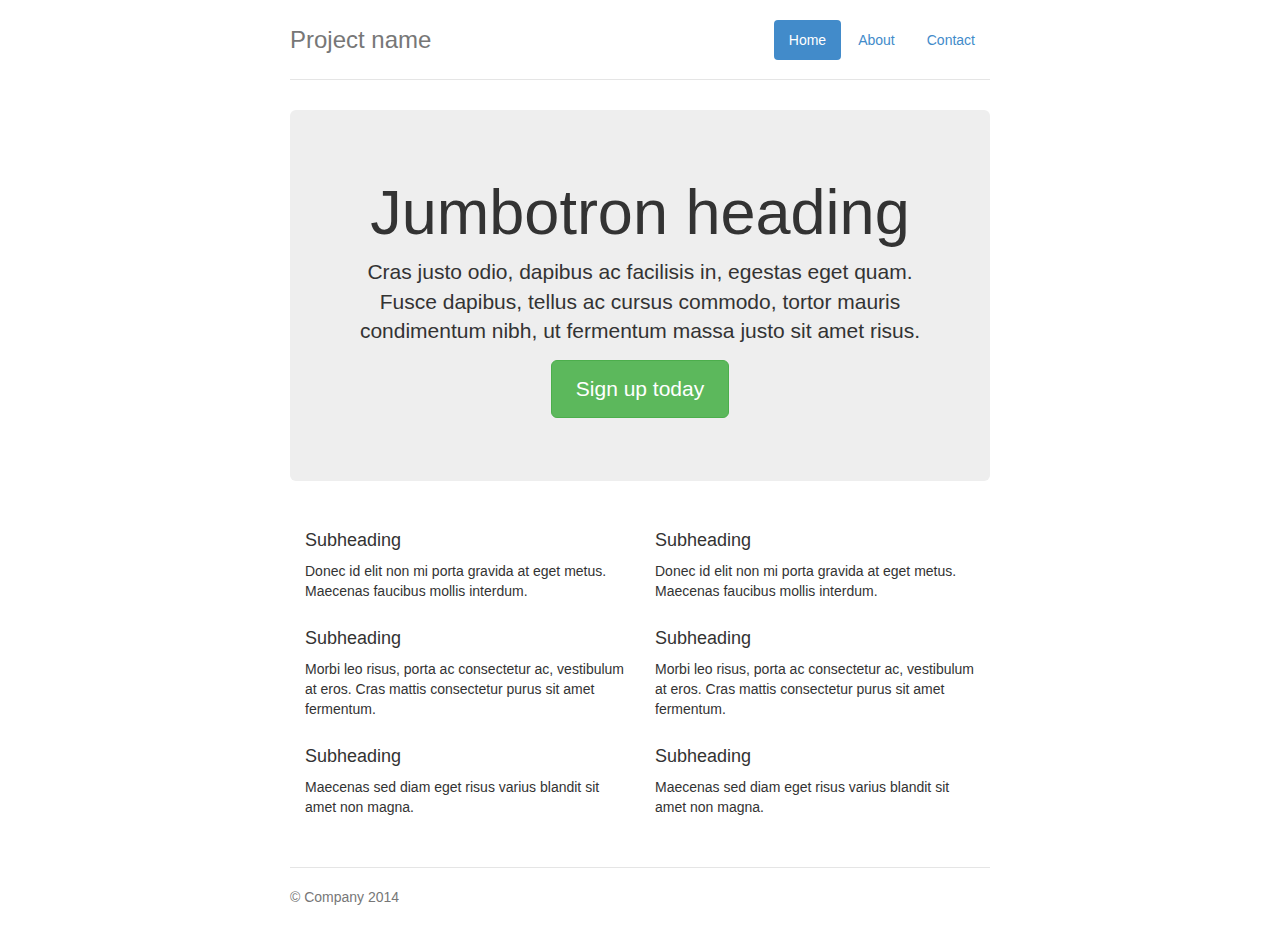
<file: midterm/bootstrap/docs/examples/jumbotron-narrow/index.html>
<!DOCTYPE html>
<html lang="en">
  <head>
    <meta charset="utf-8">
    <meta http-equiv="X-UA-Compatible" content="IE=edge">
    <meta name="viewport" content="width=device-width, initial-scale=1">
    <meta name="description" content="">
    <meta name="author" content="">
    <link rel="icon" href="../../favicon.ico">

    <title>Narrow Jumbotron Template for Bootstrap</title>

    <!-- Bootstrap core CSS -->
    <link href="../../dist/css/bootstrap.min.css" rel="stylesheet">

    <!-- Custom styles for this template -->
    <link href="jumbotron-narrow.css" rel="stylesheet">

    <!-- Just for debugging purposes. Don't actually copy these 2 lines! -->
    <!--[if lt IE 9]><script src="../../assets/js/ie8-responsive-file-warning.js"></script><![endif]-->
    <script src="../../assets/js/ie-emulation-modes-warning.js"></script>

    <!-- IE10 viewport hack for Surface/desktop Windows 8 bug -->
    <script src="../../assets/js/ie10-viewport-bug-workaround.js"></script>

    <!-- HTML5 shim and Respond.js IE8 support of HTML5 elements and media queries -->
    <!--[if lt IE 9]>
      <script src="https://oss.maxcdn.com/html5shiv/3.7.2/html5shiv.min.js"></script>
      <script src="https://oss.maxcdn.com/respond/1.4.2/respond.min.js"></script>
    <![endif]-->
  </head>

  <body>

    <div class="container">
      <div class="header">
        <ul class="nav nav-pills pull-right">
          <li class="active"><a href="#">Home</a></li>
          <li><a href="#">About</a></li>
          <li><a href="#">Contact</a></li>
        </ul>
        <h3 class="text-muted">Project name</h3>
      </div>

      <div class="jumbotron">
        <h1>Jumbotron heading</h1>
        <p class="lead">Cras justo odio, dapibus ac facilisis in, egestas eget quam. Fusce dapibus, tellus ac cursus commodo, tortor mauris condimentum nibh, ut fermentum massa justo sit amet risus.</p>
        <p><a class="btn btn-lg btn-success" href="#" role="button">Sign up today</a></p>
      </div>

      <div class="row marketing">
        <div class="col-lg-6">
          <h4>Subheading</h4>
          <p>Donec id elit non mi porta gravida at eget metus. Maecenas faucibus mollis interdum.</p>

          <h4>Subheading</h4>
          <p>Morbi leo risus, porta ac consectetur ac, vestibulum at eros. Cras mattis consectetur purus sit amet fermentum.</p>

          <h4>Subheading</h4>
          <p>Maecenas sed diam eget risus varius blandit sit amet non magna.</p>
        </div>

        <div class="col-lg-6">
          <h4>Subheading</h4>
          <p>Donec id elit non mi porta gravida at eget metus. Maecenas faucibus mollis interdum.</p>

          <h4>Subheading</h4>
          <p>Morbi leo risus, porta ac consectetur ac, vestibulum at eros. Cras mattis consectetur purus sit amet fermentum.</p>

          <h4>Subheading</h4>
          <p>Maecenas sed diam eget risus varius blandit sit amet non magna.</p>
        </div>
      </div>

      <div class="footer">
        <p>&copy; Company 2014</p>
      </div>

    </div> <!-- /container -->


    <!-- Bootstrap core JavaScript
    ================================================== -->
    <!-- Placed at the end of the document so the pages load faster -->
  </body>
</html>
</file>
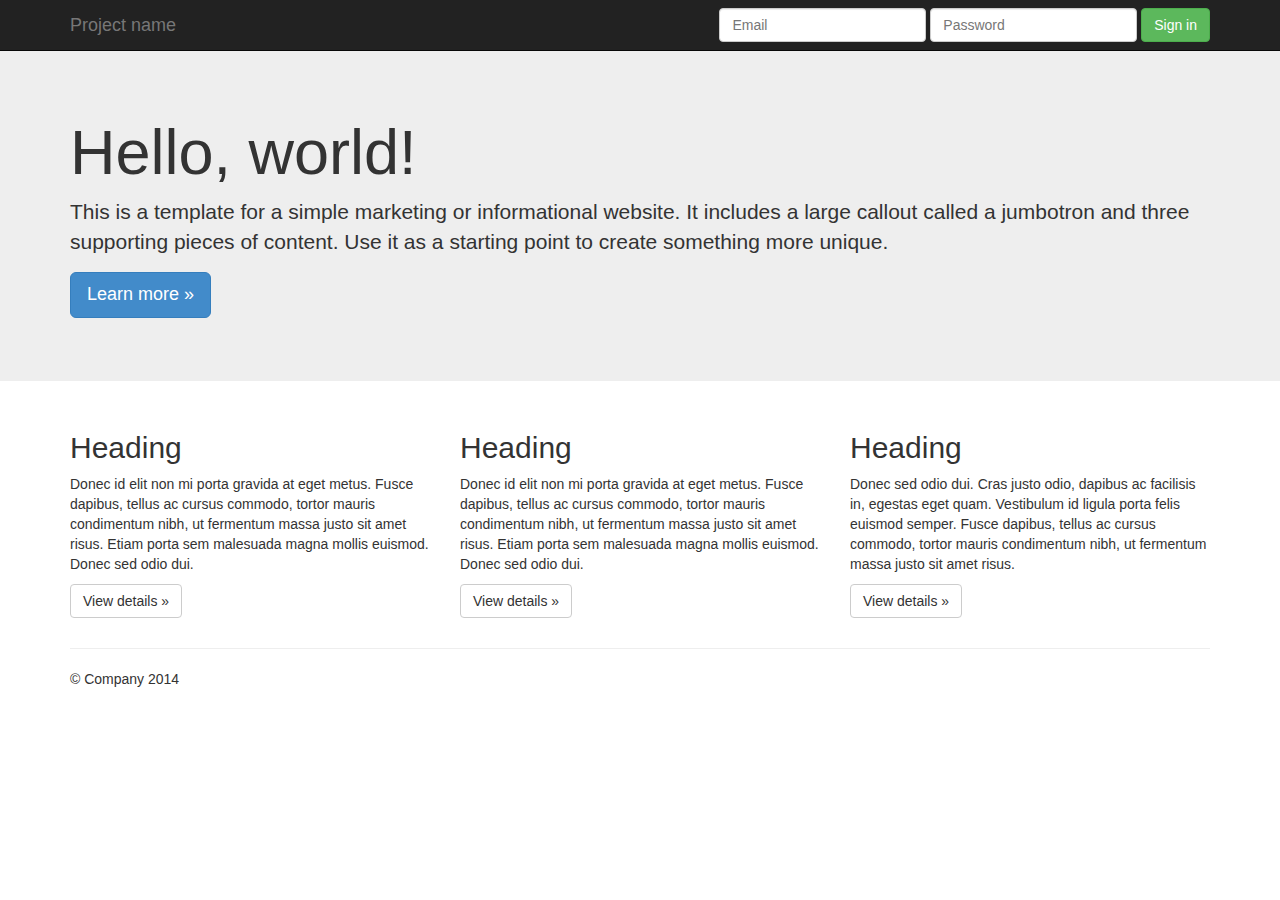
<file: midterm/bootstrap/docs/examples/jumbotron/index.html>
<!DOCTYPE html>
<html lang="en">
  <head>
    <meta charset="utf-8">
    <meta http-equiv="X-UA-Compatible" content="IE=edge">
    <meta name="viewport" content="width=device-width, initial-scale=1">
    <meta name="description" content="">
    <meta name="author" content="">
    <link rel="icon" href="../../favicon.ico">

    <title>Jumbotron Template for Bootstrap</title>

    <!-- Bootstrap core CSS -->
    <link href="../../dist/css/bootstrap.min.css" rel="stylesheet">

    <!-- Custom styles for this template -->
    <link href="jumbotron.css" rel="stylesheet">

    <!-- Just for debugging purposes. Don't actually copy these 2 lines! -->
    <!--[if lt IE 9]><script src="../../assets/js/ie8-responsive-file-warning.js"></script><![endif]-->
    <script src="../../assets/js/ie-emulation-modes-warning.js"></script>

    <!-- IE10 viewport hack for Surface/desktop Windows 8 bug -->
    <script src="../../assets/js/ie10-viewport-bug-workaround.js"></script>

    <!-- HTML5 shim and Respond.js IE8 support of HTML5 elements and media queries -->
    <!--[if lt IE 9]>
      <script src="https://oss.maxcdn.com/html5shiv/3.7.2/html5shiv.min.js"></script>
      <script src="https://oss.maxcdn.com/respond/1.4.2/respond.min.js"></script>
    <![endif]-->
  </head>

  <body>

    <div class="navbar navbar-inverse navbar-fixed-top" role="navigation">
      <div class="container">
        <div class="navbar-header">
          <button type="button" class="navbar-toggle" data-toggle="collapse" data-target=".navbar-collapse">
            <span class="sr-only">Toggle navigation</span>
            <span class="icon-bar"></span>
            <span class="icon-bar"></span>
            <span class="icon-bar"></span>
          </button>
          <a class="navbar-brand" href="#">Project name</a>
        </div>
        <div class="navbar-collapse collapse">
          <form class="navbar-form navbar-right" role="form">
            <div class="form-group">
              <input type="text" placeholder="Email" class="form-control">
            </div>
            <div class="form-group">
              <input type="password" placeholder="Password" class="form-control">
            </div>
            <button type="submit" class="btn btn-success">Sign in</button>
          </form>
        </div><!--/.navbar-collapse -->
      </div>
    </div>

    <!-- Main jumbotron for a primary marketing message or call to action -->
    <div class="jumbotron">
      <div class="container">
        <h1>Hello, world!</h1>
        <p>This is a template for a simple marketing or informational website. It includes a large callout called a jumbotron and three supporting pieces of content. Use it as a starting point to create something more unique.</p>
        <p><a class="btn btn-primary btn-lg" role="button">Learn more &raquo;</a></p>
      </div>
    </div>

    <div class="container">
      <!-- Example row of columns -->
      <div class="row">
        <div class="col-md-4">
          <h2>Heading</h2>
          <p>Donec id elit non mi porta gravida at eget metus. Fusce dapibus, tellus ac cursus commodo, tortor mauris condimentum nibh, ut fermentum massa justo sit amet risus. Etiam porta sem malesuada magna mollis euismod. Donec sed odio dui. </p>
          <p><a class="btn btn-default" href="#" role="button">View details &raquo;</a></p>
        </div>
        <div class="col-md-4">
          <h2>Heading</h2>
          <p>Donec id elit non mi porta gravida at eget metus. Fusce dapibus, tellus ac cursus commodo, tortor mauris condimentum nibh, ut fermentum massa justo sit amet risus. Etiam porta sem malesuada magna mollis euismod. Donec sed odio dui. </p>
          <p><a class="btn btn-default" href="#" role="button">View details &raquo;</a></p>
       </div>
        <div class="col-md-4">
          <h2>Heading</h2>
          <p>Donec sed odio dui. Cras justo odio, dapibus ac facilisis in, egestas eget quam. Vestibulum id ligula porta felis euismod semper. Fusce dapibus, tellus ac cursus commodo, tortor mauris condimentum nibh, ut fermentum massa justo sit amet risus.</p>
          <p><a class="btn btn-default" href="#" role="button">View details &raquo;</a></p>
        </div>
      </div>

      <hr>

      <footer>
        <p>&copy; Company 2014</p>
      </footer>
    </div> <!-- /container -->


    <!-- Bootstrap core JavaScript
    ================================================== -->
    <!-- Placed at the end of the document so the pages load faster -->
    <script src="https://ajax.googleapis.com/ajax/libs/jquery/1.11.1/jquery.min.js"></script>
    <script src="../../dist/js/bootstrap.min.js"></script>
  </body>
</html>
</file>
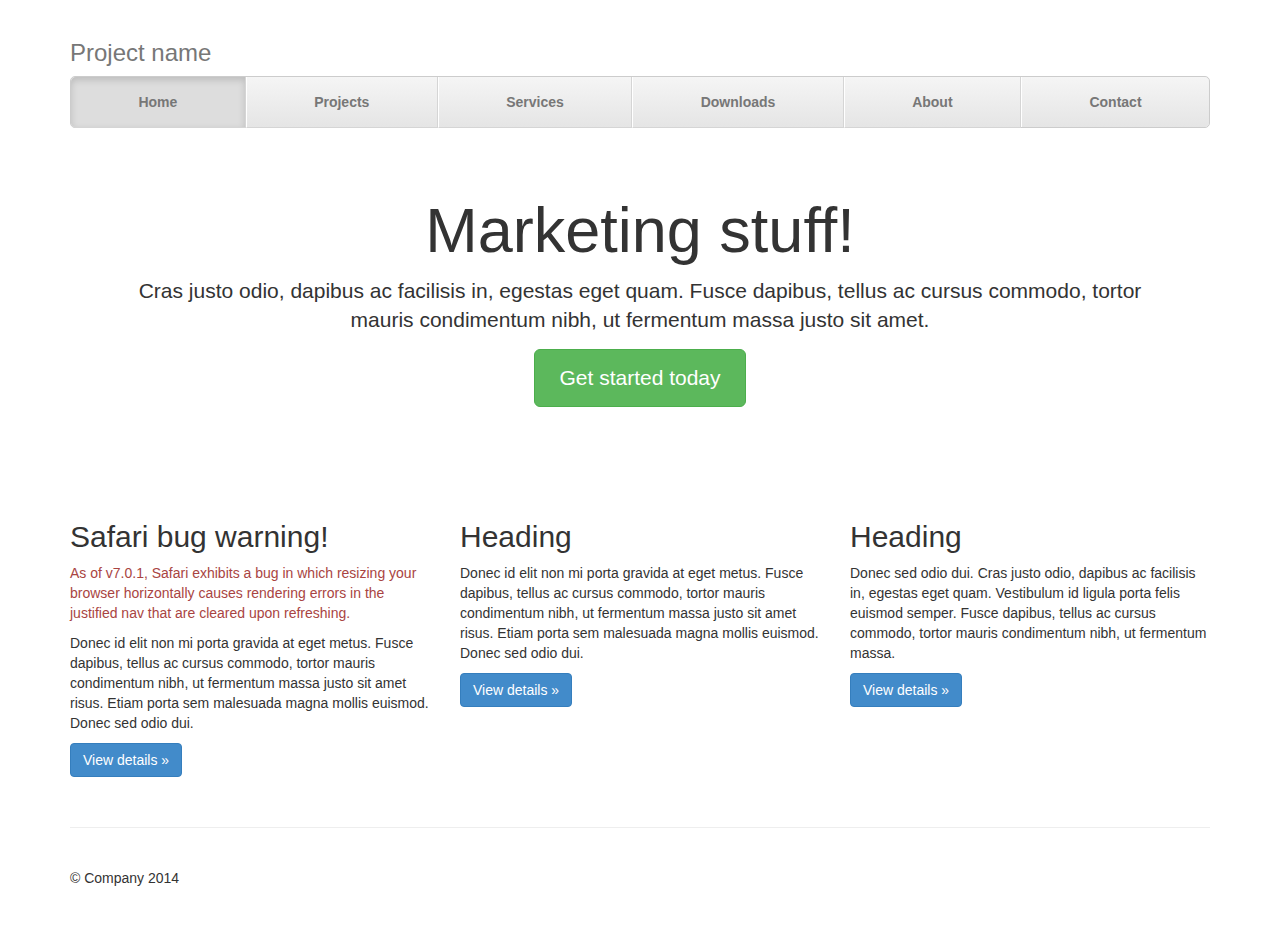
<file: midterm/bootstrap/docs/examples/justified-nav/index.html>
<!DOCTYPE html>
<html lang="en">
  <head>
    <meta charset="utf-8">
    <meta http-equiv="X-UA-Compatible" content="IE=edge">
    <meta name="viewport" content="width=device-width, initial-scale=1">
    <meta name="description" content="">
    <meta name="author" content="">
    <link rel="icon" href="../../favicon.ico">

    <title>Justified Nav Template for Bootstrap</title>

    <!-- Bootstrap core CSS -->
    <link href="../../dist/css/bootstrap.min.css" rel="stylesheet">

    <!-- Custom styles for this template -->
    <link href="justified-nav.css" rel="stylesheet">

    <!-- Just for debugging purposes. Don't actually copy these 2 lines! -->
    <!--[if lt IE 9]><script src="../../assets/js/ie8-responsive-file-warning.js"></script><![endif]-->
    <script src="../../assets/js/ie-emulation-modes-warning.js"></script>

    <!-- IE10 viewport hack for Surface/desktop Windows 8 bug -->
    <script src="../../assets/js/ie10-viewport-bug-workaround.js"></script>

    <!-- HTML5 shim and Respond.js IE8 support of HTML5 elements and media queries -->
    <!--[if lt IE 9]>
      <script src="https://oss.maxcdn.com/html5shiv/3.7.2/html5shiv.min.js"></script>
      <script src="https://oss.maxcdn.com/respond/1.4.2/respond.min.js"></script>
    <![endif]-->
  </head>

  <body>

    <div class="container">

      <div class="masthead">
        <h3 class="text-muted">Project name</h3>
        <ul class="nav nav-justified">
          <li class="active"><a href="#">Home</a></li>
          <li><a href="#">Projects</a></li>
          <li><a href="#">Services</a></li>
          <li><a href="#">Downloads</a></li>
          <li><a href="#">About</a></li>
          <li><a href="#">Contact</a></li>
        </ul>
      </div>

      <!-- Jumbotron -->
      <div class="jumbotron">
        <h1>Marketing stuff!</h1>
        <p class="lead">Cras justo odio, dapibus ac facilisis in, egestas eget quam. Fusce dapibus, tellus ac cursus commodo, tortor mauris condimentum nibh, ut fermentum massa justo sit amet.</p>
        <p><a class="btn btn-lg btn-success" href="#" role="button">Get started today</a></p>
      </div>

      <!-- Example row of columns -->
      <div class="row">
        <div class="col-lg-4">
          <h2>Safari bug warning!</h2>
          <p class="text-danger">As of v7.0.1, Safari exhibits a bug in which resizing your browser horizontally causes rendering errors in the justified nav that are cleared upon refreshing.</p>
          <p>Donec id elit non mi porta gravida at eget metus. Fusce dapibus, tellus ac cursus commodo, tortor mauris condimentum nibh, ut fermentum massa justo sit amet risus. Etiam porta sem malesuada magna mollis euismod. Donec sed odio dui. </p>
          <p><a class="btn btn-primary" href="#" role="button">View details &raquo;</a></p>
        </div>
        <div class="col-lg-4">
          <h2>Heading</h2>
          <p>Donec id elit non mi porta gravida at eget metus. Fusce dapibus, tellus ac cursus commodo, tortor mauris condimentum nibh, ut fermentum massa justo sit amet risus. Etiam porta sem malesuada magna mollis euismod. Donec sed odio dui. </p>
          <p><a class="btn btn-primary" href="#" role="button">View details &raquo;</a></p>
       </div>
        <div class="col-lg-4">
          <h2>Heading</h2>
          <p>Donec sed odio dui. Cras justo odio, dapibus ac facilisis in, egestas eget quam. Vestibulum id ligula porta felis euismod semper. Fusce dapibus, tellus ac cursus commodo, tortor mauris condimentum nibh, ut fermentum massa.</p>
          <p><a class="btn btn-primary" href="#" role="button">View details &raquo;</a></p>
        </div>
      </div>

      <!-- Site footer -->
      <div class="footer">
        <p>&copy; Company 2014</p>
      </div>

    </div> <!-- /container -->


    <!-- Bootstrap core JavaScript
    ================================================== -->
    <!-- Placed at the end of the document so the pages load faster -->
  </body>
</html>
</file>
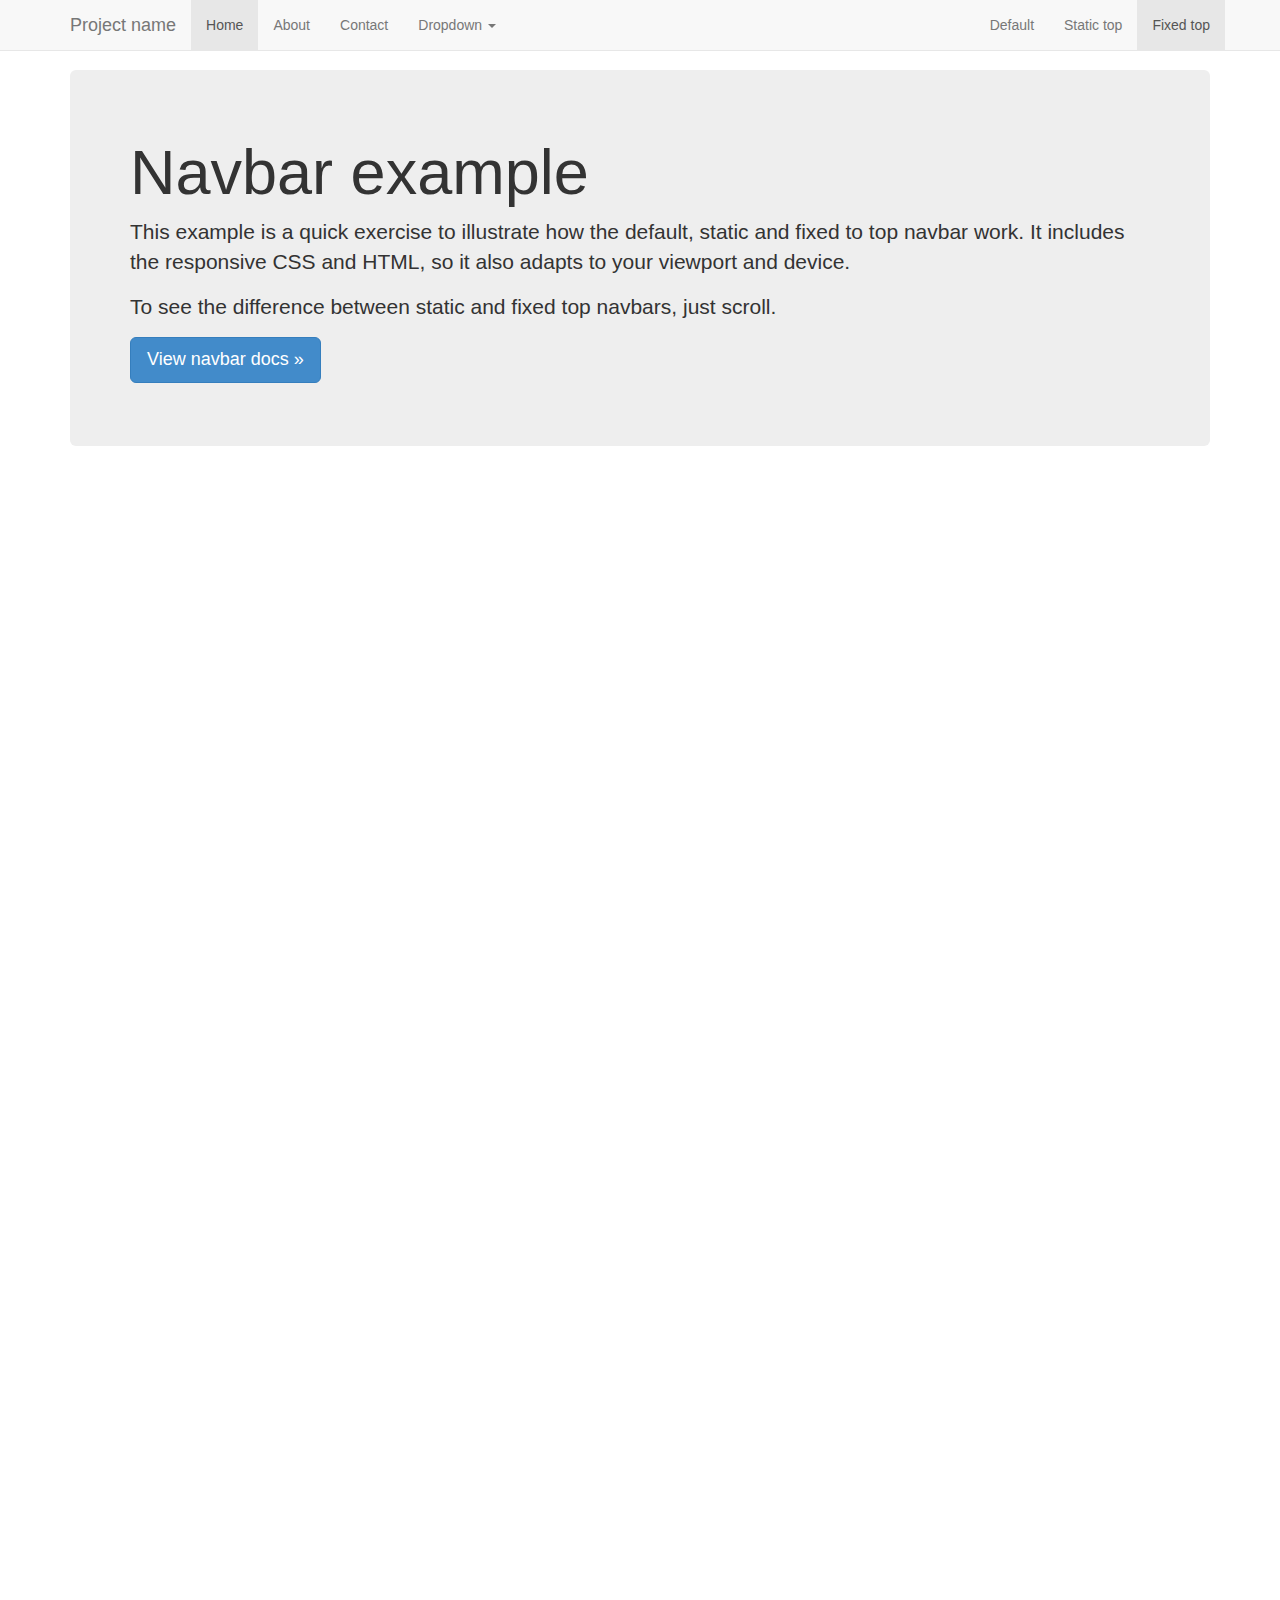
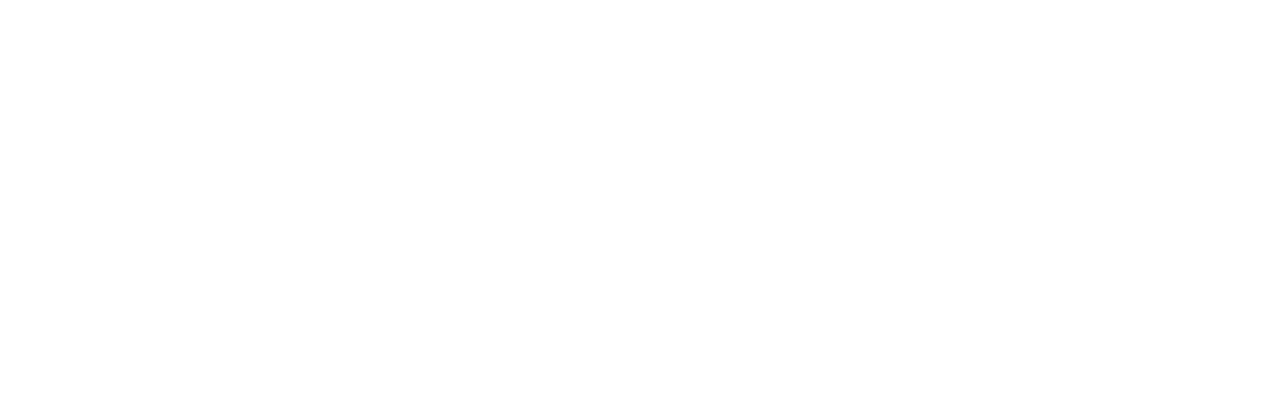
<file: midterm/bootstrap/docs/examples/navbar-fixed-top/index.html>
<!DOCTYPE html>
<html lang="en">
  <head>
    <meta charset="utf-8">
    <meta http-equiv="X-UA-Compatible" content="IE=edge">
    <meta name="viewport" content="width=device-width, initial-scale=1">
    <meta name="description" content="">
    <meta name="author" content="">
    <link rel="icon" href="../../favicon.ico">

    <title>Fixed Top Navbar Example for Bootstrap</title>

    <!-- Bootstrap core CSS -->
    <link href="../../dist/css/bootstrap.min.css" rel="stylesheet">

    <!-- Custom styles for this template -->
    <link href="navbar-fixed-top.css" rel="stylesheet">

    <!-- Just for debugging purposes. Don't actually copy these 2 lines! -->
    <!--[if lt IE 9]><script src="../../assets/js/ie8-responsive-file-warning.js"></script><![endif]-->
    <script src="../../assets/js/ie-emulation-modes-warning.js"></script>

    <!-- IE10 viewport hack for Surface/desktop Windows 8 bug -->
    <script src="../../assets/js/ie10-viewport-bug-workaround.js"></script>

    <!-- HTML5 shim and Respond.js IE8 support of HTML5 elements and media queries -->
    <!--[if lt IE 9]>
      <script src="https://oss.maxcdn.com/html5shiv/3.7.2/html5shiv.min.js"></script>
      <script src="https://oss.maxcdn.com/respond/1.4.2/respond.min.js"></script>
    <![endif]-->
  </head>

  <body>

    <!-- Fixed navbar -->
    <div class="navbar navbar-default navbar-fixed-top" role="navigation">
      <div class="container">
        <div class="navbar-header">
          <button type="button" class="navbar-toggle" data-toggle="collapse" data-target=".navbar-collapse">
            <span class="sr-only">Toggle navigation</span>
            <span class="icon-bar"></span>
            <span class="icon-bar"></span>
            <span class="icon-bar"></span>
          </button>
          <a class="navbar-brand" href="#">Project name</a>
        </div>
        <div class="navbar-collapse collapse">
          <ul class="nav navbar-nav">
            <li class="active"><a href="#">Home</a></li>
            <li><a href="#about">About</a></li>
            <li><a href="#contact">Contact</a></li>
            <li class="dropdown">
              <a href="#" class="dropdown-toggle" data-toggle="dropdown">Dropdown <span class="caret"></span></a>
              <ul class="dropdown-menu" role="menu">
                <li><a href="#">Action</a></li>
                <li><a href="#">Another action</a></li>
                <li><a href="#">Something else here</a></li>
                <li class="divider"></li>
                <li class="dropdown-header">Nav header</li>
                <li><a href="#">Separated link</a></li>
                <li><a href="#">One more separated link</a></li>
              </ul>
            </li>
          </ul>
          <ul class="nav navbar-nav navbar-right">
            <li><a href="../navbar/">Default</a></li>
            <li><a href="../navbar-static-top/">Static top</a></li>
            <li class="active"><a href="./">Fixed top</a></li>
          </ul>
        </div><!--/.nav-collapse -->
      </div>
    </div>

    <div class="container">

      <!-- Main component for a primary marketing message or call to action -->
      <div class="jumbotron">
        <h1>Navbar example</h1>
        <p>This example is a quick exercise to illustrate how the default, static and fixed to top navbar work. It includes the responsive CSS and HTML, so it also adapts to your viewport and device.</p>
        <p>To see the difference between static and fixed top navbars, just scroll.</p>
        <p>
          <a class="btn btn-lg btn-primary" href="../../components/#navbar" role="button">View navbar docs &raquo;</a>
        </p>
      </div>

    </div> <!-- /container -->


    <!-- Bootstrap core JavaScript
    ================================================== -->
    <!-- Placed at the end of the document so the pages load faster -->
    <script src="https://ajax.googleapis.com/ajax/libs/jquery/1.11.1/jquery.min.js"></script>
    <script src="../../dist/js/bootstrap.min.js"></script>
  </body>
</html>
</file>
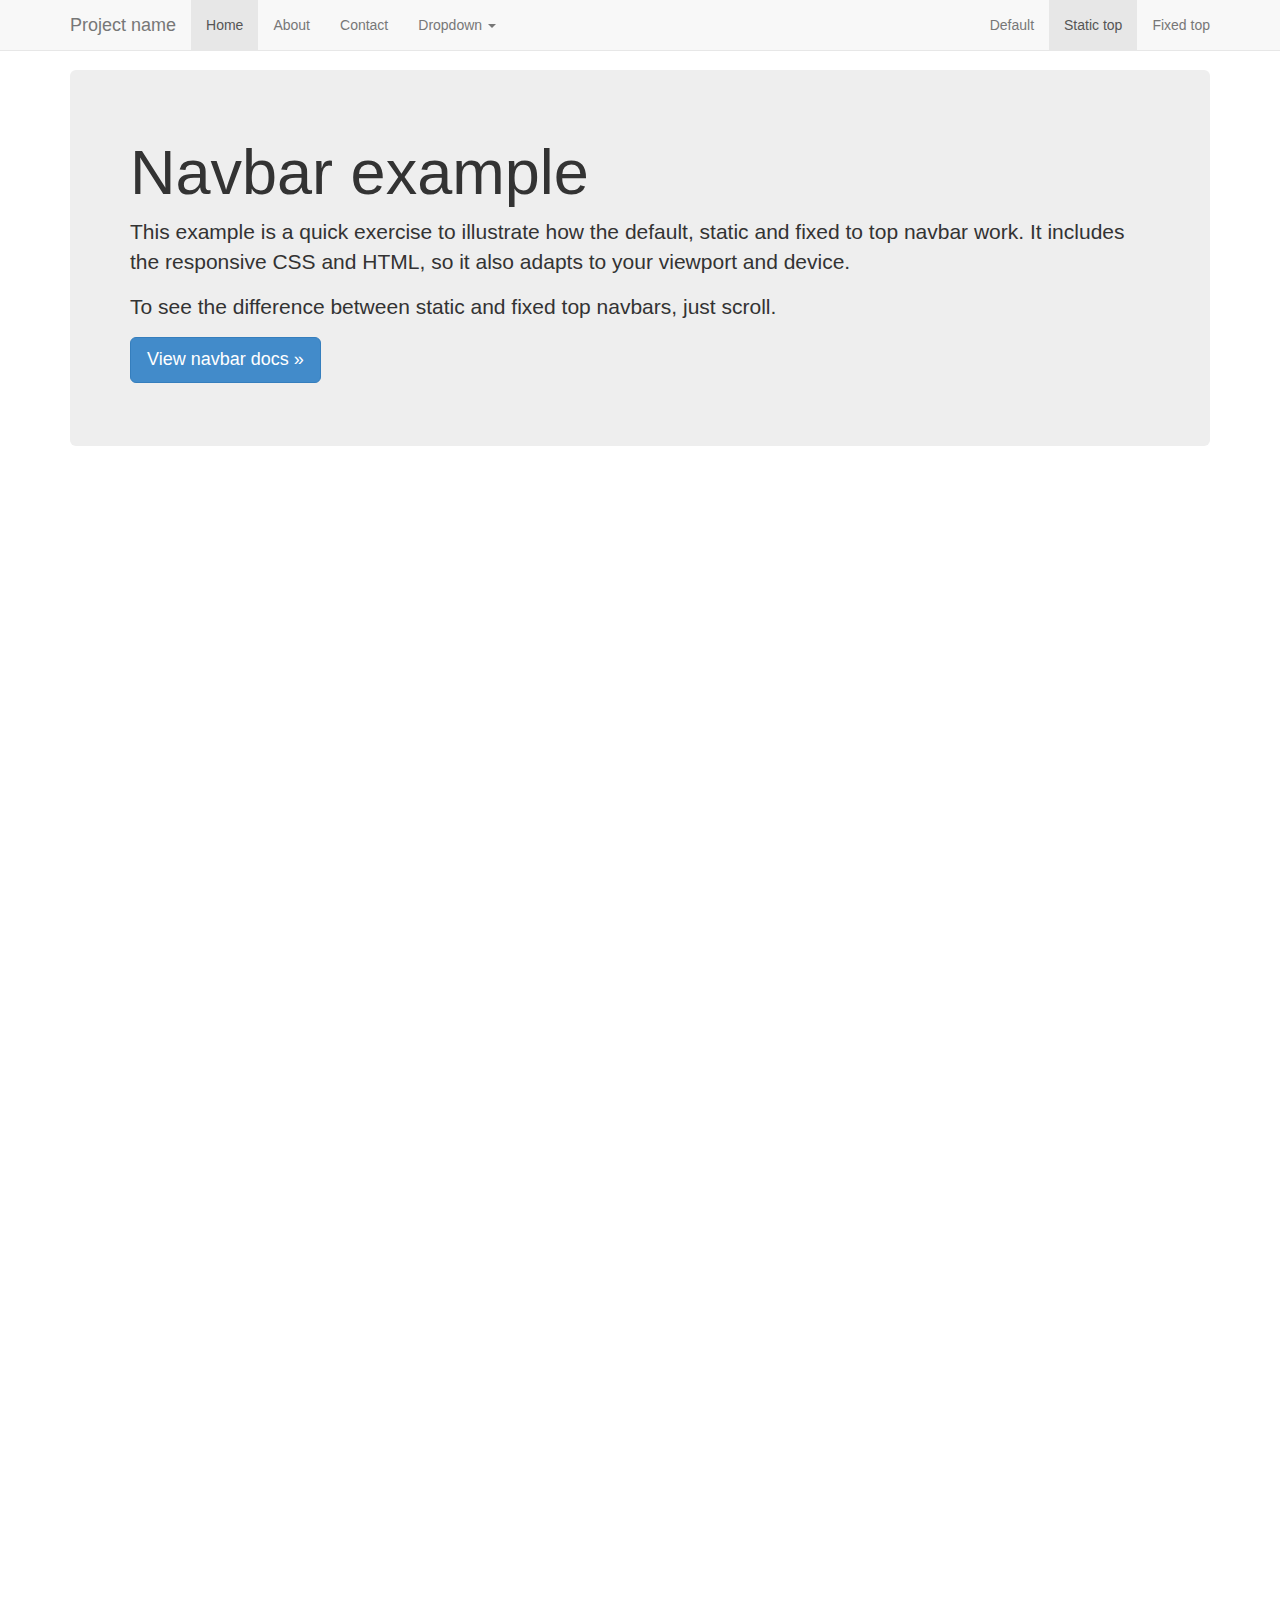
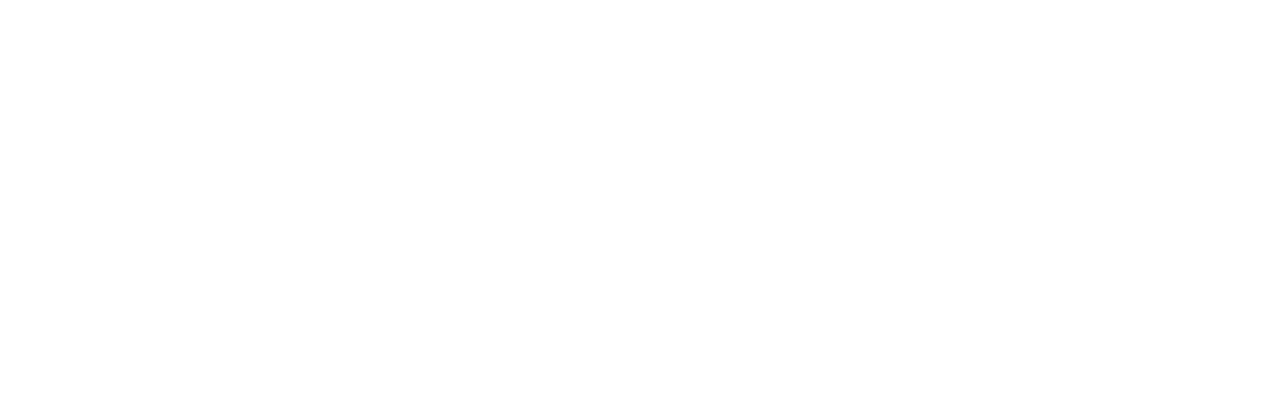
<file: midterm/bootstrap/docs/examples/navbar-static-top/index.html>
<!DOCTYPE html>
<html lang="en">
  <head>
    <meta charset="utf-8">
    <meta http-equiv="X-UA-Compatible" content="IE=edge">
    <meta name="viewport" content="width=device-width, initial-scale=1">
    <meta name="description" content="">
    <meta name="author" content="">
    <link rel="icon" href="../../favicon.ico">

    <title>Static Top Navbar Example for Bootstrap</title>

    <!-- Bootstrap core CSS -->
    <link href="../../dist/css/bootstrap.min.css" rel="stylesheet">

    <!-- Custom styles for this template -->
    <link href="navbar-static-top.css" rel="stylesheet">

    <!-- Just for debugging purposes. Don't actually copy these 2 lines! -->
    <!--[if lt IE 9]><script src="../../assets/js/ie8-responsive-file-warning.js"></script><![endif]-->
    <script src="../../assets/js/ie-emulation-modes-warning.js"></script>

    <!-- IE10 viewport hack for Surface/desktop Windows 8 bug -->
    <script src="../../assets/js/ie10-viewport-bug-workaround.js"></script>

    <!-- HTML5 shim and Respond.js IE8 support of HTML5 elements and media queries -->
    <!--[if lt IE 9]>
      <script src="https://oss.maxcdn.com/html5shiv/3.7.2/html5shiv.min.js"></script>
      <script src="https://oss.maxcdn.com/respond/1.4.2/respond.min.js"></script>
    <![endif]-->
  </head>

  <body>

    <!-- Static navbar -->
    <div class="navbar navbar-default navbar-static-top" role="navigation">
      <div class="container">
        <div class="navbar-header">
          <button type="button" class="navbar-toggle" data-toggle="collapse" data-target=".navbar-collapse">
            <span class="sr-only">Toggle navigation</span>
            <span class="icon-bar"></span>
            <span class="icon-bar"></span>
            <span class="icon-bar"></span>
          </button>
          <a class="navbar-brand" href="#">Project name</a>
        </div>
        <div class="navbar-collapse collapse">
          <ul class="nav navbar-nav">
            <li class="active"><a href="#">Home</a></li>
            <li><a href="#about">About</a></li>
            <li><a href="#contact">Contact</a></li>
            <li class="dropdown">
              <a href="#" class="dropdown-toggle" data-toggle="dropdown">Dropdown <span class="caret"></span></a>
              <ul class="dropdown-menu" role="menu">
                <li><a href="#">Action</a></li>
                <li><a href="#">Another action</a></li>
                <li><a href="#">Something else here</a></li>
                <li class="divider"></li>
                <li class="dropdown-header">Nav header</li>
                <li><a href="#">Separated link</a></li>
                <li><a href="#">One more separated link</a></li>
              </ul>
            </li>
          </ul>
          <ul class="nav navbar-nav navbar-right">
            <li><a href="../navbar/">Default</a></li>
            <li class="active"><a href="./">Static top</a></li>
            <li><a href="../navbar-fixed-top/">Fixed top</a></li>
          </ul>
        </div><!--/.nav-collapse -->
      </div>
    </div>


    <div class="container">

      <!-- Main component for a primary marketing message or call to action -->
      <div class="jumbotron">
        <h1>Navbar example</h1>
        <p>This example is a quick exercise to illustrate how the default, static and fixed to top navbar work. It includes the responsive CSS and HTML, so it also adapts to your viewport and device.</p>
        <p>To see the difference between static and fixed top navbars, just scroll.</p>
        <p>
          <a class="btn btn-lg btn-primary" href="../../components/#navbar" role="button">View navbar docs &raquo;</a>
        </p>
      </div>

    </div> <!-- /container -->


    <!-- Bootstrap core JavaScript
    ================================================== -->
    <!-- Placed at the end of the document so the pages load faster -->
    <script src="https://ajax.googleapis.com/ajax/libs/jquery/1.11.1/jquery.min.js"></script>
    <script src="../../dist/js/bootstrap.min.js"></script>
  </body>
</html>
</file>
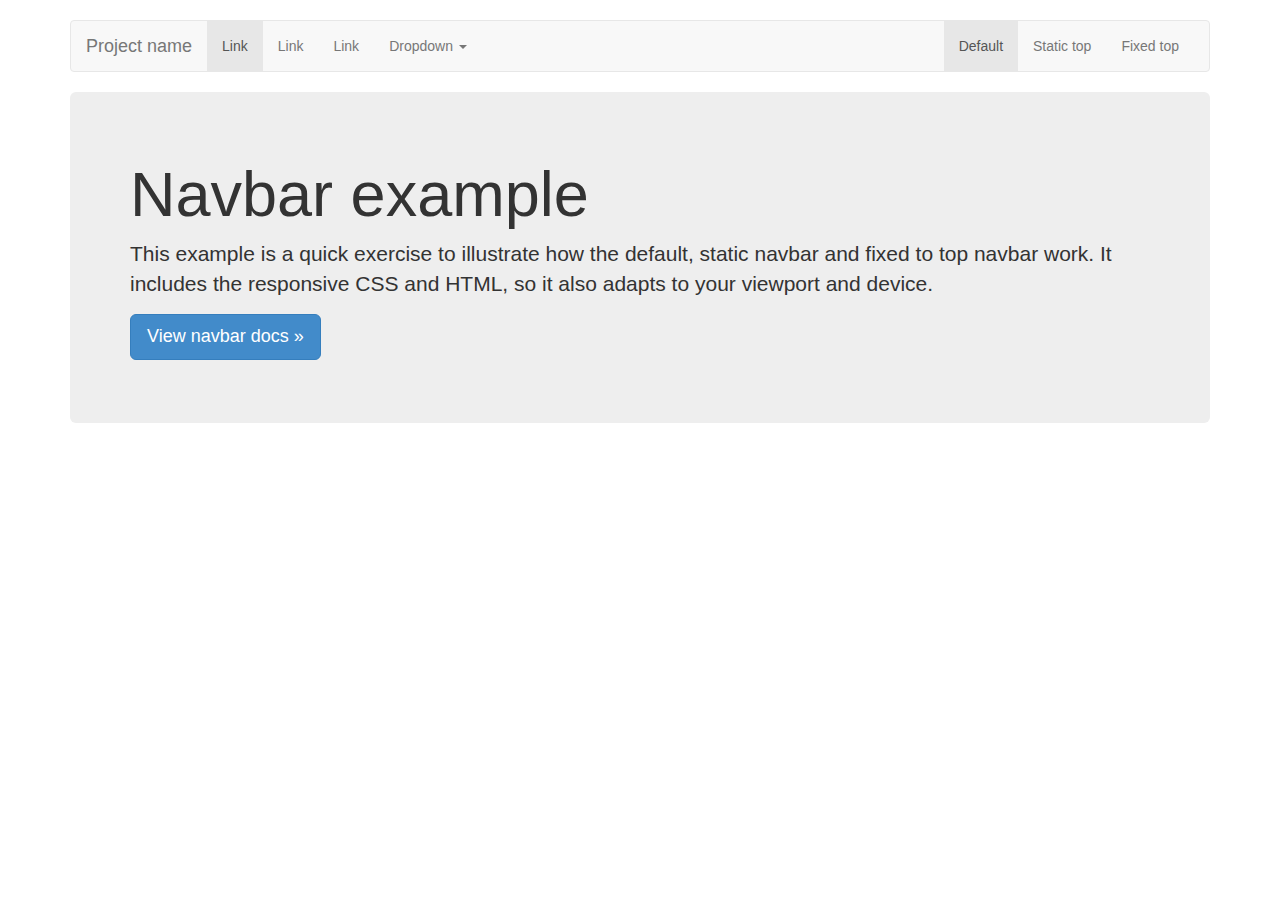
<file: midterm/bootstrap/docs/examples/navbar/index.html>
<!DOCTYPE html>
<html lang="en">
  <head>
    <meta charset="utf-8">
    <meta http-equiv="X-UA-Compatible" content="IE=edge">
    <meta name="viewport" content="width=device-width, initial-scale=1">
    <meta name="description" content="">
    <meta name="author" content="">
    <link rel="icon" href="../../favicon.ico">

    <title>Navbar Template for Bootstrap</title>

    <!-- Bootstrap core CSS -->
    <link href="../../dist/css/bootstrap.min.css" rel="stylesheet">

    <!-- Custom styles for this template -->
    <link href="navbar.css" rel="stylesheet">

    <!-- Just for debugging purposes. Don't actually copy these 2 lines! -->
    <!--[if lt IE 9]><script src="../../assets/js/ie8-responsive-file-warning.js"></script><![endif]-->
    <script src="../../assets/js/ie-emulation-modes-warning.js"></script>

    <!-- IE10 viewport hack for Surface/desktop Windows 8 bug -->
    <script src="../../assets/js/ie10-viewport-bug-workaround.js"></script>

    <!-- HTML5 shim and Respond.js IE8 support of HTML5 elements and media queries -->
    <!--[if lt IE 9]>
      <script src="https://oss.maxcdn.com/html5shiv/3.7.2/html5shiv.min.js"></script>
      <script src="https://oss.maxcdn.com/respond/1.4.2/respond.min.js"></script>
    <![endif]-->
  </head>

  <body>

    <div class="container">

      <!-- Static navbar -->
      <div class="navbar navbar-default" role="navigation">
        <div class="container-fluid">
          <div class="navbar-header">
            <button type="button" class="navbar-toggle" data-toggle="collapse" data-target=".navbar-collapse">
              <span class="sr-only">Toggle navigation</span>
              <span class="icon-bar"></span>
              <span class="icon-bar"></span>
              <span class="icon-bar"></span>
            </button>
            <a class="navbar-brand" href="#">Project name</a>
          </div>
          <div class="navbar-collapse collapse">
            <ul class="nav navbar-nav">
              <li class="active"><a href="#">Link</a></li>
              <li><a href="#">Link</a></li>
              <li><a href="#">Link</a></li>
              <li class="dropdown">
                <a href="#" class="dropdown-toggle" data-toggle="dropdown">Dropdown <span class="caret"></span></a>
                <ul class="dropdown-menu" role="menu">
                  <li><a href="#">Action</a></li>
                  <li><a href="#">Another action</a></li>
                  <li><a href="#">Something else here</a></li>
                  <li class="divider"></li>
                  <li class="dropdown-header">Nav header</li>
                  <li><a href="#">Separated link</a></li>
                  <li><a href="#">One more separated link</a></li>
                </ul>
              </li>
            </ul>
            <ul class="nav navbar-nav navbar-right">
              <li class="active"><a href="./">Default</a></li>
              <li><a href="../navbar-static-top/">Static top</a></li>
              <li><a href="../navbar-fixed-top/">Fixed top</a></li>
            </ul>
          </div><!--/.nav-collapse -->
        </div><!--/.container-fluid -->
      </div>

      <!-- Main component for a primary marketing message or call to action -->
      <div class="jumbotron">
        <h1>Navbar example</h1>
        <p>This example is a quick exercise to illustrate how the default, static navbar and fixed to top navbar work. It includes the responsive CSS and HTML, so it also adapts to your viewport and device.</p>
        <p>
          <a class="btn btn-lg btn-primary" href="../../components/#navbar" role="button">View navbar docs &raquo;</a>
        </p>
      </div>

    </div> <!-- /container -->


    <!-- Bootstrap core JavaScript
    ================================================== -->
    <!-- Placed at the end of the document so the pages load faster -->
    <script src="https://ajax.googleapis.com/ajax/libs/jquery/1.11.1/jquery.min.js"></script>
    <script src="../../dist/js/bootstrap.min.js"></script>
  </body>
</html>
</file>
<file: midterm/main.css>
body {
  padding-top: 3%;
  background-color: #999999;
}
.image-gallery {
  overflow: hidden;
  position: relative;
  background-color: #eeeeee;
}
.pager {
  position: absolute;
  width: 80%;
  left: 10%;
  margin: 0px 0px 10px 0px;
}
.pager li a {
  background-color: #333333;
  color: #ffffff;
}
.pager li a:hover {
  background-color: #ffffff;
  color: #333333;
}
.nav-pills a {
  vertical-align: middle;
  font-weight: bold;
  color: #333333;
}
.nav-pills li.active a {
  vertical-align: middle;
  font-weight: bold;
  background-color: #333333;
  color: #ffffff;
}
.nav-pills li.active a:hover {
  background-color: #333333;
}
.gallery-header {
  margin: 5px 0px 10px 0px;
}
.user-controls-well {
  margin: 10px 0;
}
</file>
<file: tests/main.css>
canvas
{
	border: 3px solid navy;
}

#myImage
{
	display: none;
}
</file>
<file: midterm/bootstrap/docs/examples/blog/blog.css>
/*
 * Globals
 */

body {
  font-family: Georgia, "Times New Roman", Times, serif;
  color: #555;
}

h1, .h1,
h2, .h2,
h3, .h3,
h4, .h4,
h5, .h5,
h6, .h6 {
  margin-top: 0;
  font-family: "Helvetica Neue", Helvetica, Arial, sans-serif;
  font-weight: normal;
  color: #333;
}


/*
 * Override Bootstrap's default container.
 */

@media (min-width: 1200px) {
  .container {
    width: 970px;
  }
}


/*
 * Masthead for nav
 */

.blog-masthead {
  background-color: #428bca;
  -webkit-box-shadow: inset 0 -2px 5px rgba(0,0,0,.1);
          box-shadow: inset 0 -2px 5px rgba(0,0,0,.1);
}

/* Nav links */
.blog-nav-item {
  position: relative;
  display: inline-block;
  padding: 10px;
  font-weight: 500;
  color: #cdddeb;
}
.blog-nav-item:hover,
.blog-nav-item:focus {
  color: #fff;
  text-decoration: none;
}

/* Active state gets a caret at the bottom */
.blog-nav .active {
  color: #fff;
}
.blog-nav .active:after {
  position: absolute;
  bottom: 0;
  left: 50%;
  width: 0;
  height: 0;
  margin-left: -5px;
  vertical-align: middle;
  content: " ";
  border-right: 5px solid transparent;
  border-bottom: 5px solid;
  border-left: 5px solid transparent;
}


/*
 * Blog name and description
 */

.blog-header {
  padding-top: 20px;
  padding-bottom: 20px;
}
.blog-title {
  margin-top: 30px;
  margin-bottom: 0;
  font-size: 60px;
  font-weight: normal;
}
.blog-description {
  font-size: 20px;
  color: #999;
}


/*
 * Main column and sidebar layout
 */

.blog-main {
  font-size: 18px;
  line-height: 1.5;
}

/* Sidebar modules for boxing content */
.sidebar-module {
  padding: 15px;
  margin: 0 -15px 15px;
}
.sidebar-module-inset {
  padding: 15px;
  background-color: #f5f5f5;
  border-radius: 4px;
}
.sidebar-module-inset p:last-child,
.sidebar-module-inset ul:last-child,
.sidebar-module-inset ol:last-child {
  margin-bottom: 0;
}



/* Pagination */
.pager {
  margin-bottom: 60px;
  text-align: left;
}
.pager > li > a {
  width: 140px;
  padding: 10px 20px;
  text-align: center;
  border-radius: 30px;
}


/*
 * Blog posts
 */

.blog-post {
  margin-bottom: 60px;
}
.blog-post-title {
  margin-bottom: 5px;
  font-size: 40px;
}
.blog-post-meta {
  margin-bottom: 20px;
  color: #999;
}


/*
 * Footer
 */

.blog-footer {
  padding: 40px 0;
  color: #999;
  text-align: center;
  background-color: #f9f9f9;
  border-top: 1px solid #e5e5e5;
}
.blog-footer p:last-child {
  margin-bottom: 0;
}
</file>
<file: midterm/bootstrap/docs/examples/carousel/carousel.css>
/* GLOBAL STYLES
-------------------------------------------------- */
/* Padding below the footer and lighter body text */

body {
  padding-bottom: 40px;
  color: #5a5a5a;
}



/* CUSTOMIZE THE NAVBAR
-------------------------------------------------- */

/* Special class on .container surrounding .navbar, used for positioning it into place. */
.navbar-wrapper {
  position: absolute;
  top: 0;
  right: 0;
  left: 0;
  z-index: 20;
}

/* Flip around the padding for proper display in narrow viewports */
.navbar-wrapper > .container {
  padding-right: 0;
  padding-left: 0;
}
.navbar-wrapper .navbar {
  padding-right: 15px;
  padding-left: 15px;
}
.navbar-wrapper .navbar .container {
  width: auto;
}


/* CUSTOMIZE THE CAROUSEL
-------------------------------------------------- */

/* Carousel base class */
.carousel {
  height: 500px;
  margin-bottom: 60px;
}
/* Since positioning the image, we need to help out the caption */
.carousel-caption {
  z-index: 10;
}

/* Declare heights because of positioning of img element */
.carousel .item {
  height: 500px;
  background-color: #777;
}
.carousel-inner > .item > img {
  position: absolute;
  top: 0;
  left: 0;
  min-width: 100%;
  height: 500px;
}



/* MARKETING CONTENT
-------------------------------------------------- */

/* Center align the text within the three columns below the carousel */
.marketing .col-lg-4 {
  margin-bottom: 20px;
  text-align: center;
}
.marketing h2 {
  font-weight: normal;
}
.marketing .col-lg-4 p {
  margin-right: 10px;
  margin-left: 10px;
}


/* Featurettes
------------------------- */

.featurette-divider {
  margin: 80px 0; /* Space out the Bootstrap <hr> more */
}

/* Thin out the marketing headings */
.featurette-heading {
  font-weight: 300;
  line-height: 1;
  letter-spacing: -1px;
}



/* RESPONSIVE CSS
-------------------------------------------------- */

@media (min-width: 768px) {

  /* Navbar positioning foo */
  .navbar-wrapper {
    margin-top: 20px;
  }
  .navbar-wrapper .container {
    padding-right: 15px;
    padding-left: 15px;
  }
  .navbar-wrapper .navbar {
    padding-right: 0;
    padding-left: 0;
  }

  /* The navbar becomes detached from the top, so we round the corners */
  .navbar-wrapper .navbar {
    border-radius: 4px;
  }

  /* Bump up size of carousel content */
  .carousel-caption p {
    margin-bottom: 20px;
    font-size: 21px;
    line-height: 1.4;
  }

  .featurette-heading {
    font-size: 50px;
  }
}

@media (min-width: 992px) {
  .featurette-heading {
    margin-top: 120px;
  }
}
</file>
<file: midterm/bootstrap/docs/examples/cover/cover.css>
/*
 * Globals
 */

/* Links */
a,
a:focus,
a:hover {
  color: #fff;
}

/* Custom default button */
.btn-default,
.btn-default:hover,
.btn-default:focus {
  color: #333;
  text-shadow: none; /* Prevent inheritence from `body` */
  background-color: #fff;
  border: 1px solid #fff;
}


/*
 * Base structure
 */

html,
body {
  height: 100%;
  background-color: #333;
}
body {
  color: #fff;
  text-align: center;
  text-shadow: 0 1px 3px rgba(0,0,0,.5);
}

/* Extra markup and styles for table-esque vertical and horizontal centering */
.site-wrapper {
  display: table;
  width: 100%;
  height: 100%; /* For at least Firefox */
  min-height: 100%;
  -webkit-box-shadow: inset 0 0 100px rgba(0,0,0,.5);
          box-shadow: inset 0 0 100px rgba(0,0,0,.5);
}
.site-wrapper-inner {
  display: table-cell;
  vertical-align: top;
}
.cover-container {
  margin-right: auto;
  margin-left: auto;
}

/* Padding for spacing */
.inner {
  padding: 30px;
}


/*
 * Header
 */
.masthead-brand {
  margin-top: 10px;
  margin-bottom: 10px;
}

.masthead-nav > li {
  display: inline-block;
}
.masthead-nav > li + li {
  margin-left: 20px;
}
.masthead-nav > li > a {
  padding-right: 0;
  padding-left: 0;
  font-size: 16px;
  font-weight: bold;
  color: #fff; /* IE8 proofing */
  color: rgba(255,255,255,.75);
  border-bottom: 2px solid transparent;
}
.masthead-nav > li > a:hover,
.masthead-nav > li > a:focus {
  background-color: transparent;
  border-bottom-color: #a9a9a9;
  border-bottom-color: rgba(255,255,255,.25);
}
.masthead-nav > .active > a,
.masthead-nav > .active > a:hover,
.masthead-nav > .active > a:focus {
  color: #fff;
  border-bottom-color: #fff;
}

@media (min-width: 768px) {
  .masthead-brand {
    float: left;
  }
  .masthead-nav {
    float: right;
  }
}


/*
 * Cover
 */

.cover {
  padding: 0 20px;
}
.cover .btn-lg {
  padding: 10px 20px;
  font-weight: bold;
}


/*
 * Footer
 */

.mastfoot {
  color: #999; /* IE8 proofing */
  color: rgba(255,255,255,.5);
}


/*
 * Affix and center
 */

@media (min-width: 768px) {
  /* Pull out the header and footer */
  .masthead {
    position: fixed;
    top: 0;
  }
  .mastfoot {
    position: fixed;
    bottom: 0;
  }
  /* Start the vertical centering */
  .site-wrapper-inner {
    vertical-align: middle;
  }
  /* Handle the widths */
  .masthead,
  .mastfoot,
  .cover-container {
    width: 100%; /* Must be percentage or pixels for horizontal alignment */
  }
}

@media (min-width: 992px) {
  .masthead,
  .mastfoot,
  .cover-container {
    width: 700px;
  }
}
</file>
<file: midterm/bootstrap/docs/examples/dashboard/dashboard.css>
/*
 * Base structure
 */

/* Move down content because we have a fixed navbar that is 50px tall */
body {
  padding-top: 50px;
}


/*
 * Global add-ons
 */

.sub-header {
  padding-bottom: 10px;
  border-bottom: 1px solid #eee;
}

/*
 * Top navigation
 * Hide default border to remove 1px line.
 */
.navbar-fixed-top {
  border: 0;
}

/*
 * Sidebar
 */

/* Hide for mobile, show later */
.sidebar {
  display: none;
}
@media (min-width: 768px) {
  .sidebar {
    position: fixed;
    top: 51px;
    bottom: 0;
    left: 0;
    z-index: 1000;
    display: block;
    padding: 20px;
    overflow-x: hidden;
    overflow-y: auto; /* Scrollable contents if viewport is shorter than content. */
    background-color: #f5f5f5;
    border-right: 1px solid #eee;
  }
}

/* Sidebar navigation */
.nav-sidebar {
  margin-right: -21px; /* 20px padding + 1px border */
  margin-bottom: 20px;
  margin-left: -20px;
}
.nav-sidebar > li > a {
  padding-right: 20px;
  padding-left: 20px;
}
.nav-sidebar > .active > a,
.nav-sidebar > .active > a:hover,
.nav-sidebar > .active > a:focus {
  color: #fff;
  background-color: #428bca;
}


/*
 * Main content
 */

.main {
  padding: 20px;
}
@media (min-width: 768px) {
  .main {
    padding-right: 40px;
    padding-left: 40px;
  }
}
.main .page-header {
  margin-top: 0;
}


/*
 * Placeholder dashboard ideas
 */

.placeholders {
  margin-bottom: 30px;
  text-align: center;
}
.placeholders h4 {
  margin-bottom: 0;
}
.placeholder {
  margin-bottom: 20px;
}
.placeholder img {
  display: inline-block;
  border-radius: 50%;
}
</file>
<file: midterm/bootstrap/docs/examples/grid/grid.css>
h4 {
  margin-top: 25px;
}
.row {
  margin-bottom: 20px;
}
.row .row {
  margin-top: 10px;
  margin-bottom: 0;
}
[class*="col-"] {
  padding-top: 15px;
  padding-bottom: 15px;
  background-color: #eee;
  background-color: rgba(86,61,124,.15);
  border: 1px solid #ddd;
  border: 1px solid rgba(86,61,124,.2);
}

hr {
  margin-top: 40px;
  margin-bottom: 40px;
}
</file>
<file: midterm/bootstrap/docs/examples/jumbotron-narrow/jumbotron-narrow.css>
/* Space out content a bit */
body {
  padding-top: 20px;
  padding-bottom: 20px;
}

/* Everything but the jumbotron gets side spacing for mobile first views */
.header,
.marketing,
.footer {
  padding-right: 15px;
  padding-left: 15px;
}

/* Custom page header */
.header {
  border-bottom: 1px solid #e5e5e5;
}
/* Make the masthead heading the same height as the navigation */
.header h3 {
  padding-bottom: 19px;
  margin-top: 0;
  margin-bottom: 0;
  line-height: 40px;
}

/* Custom page footer */
.footer {
  padding-top: 19px;
  color: #777;
  border-top: 1px solid #e5e5e5;
}

/* Customize container */
@media (min-width: 768px) {
  .container {
    max-width: 730px;
  }
}
.container-narrow > hr {
  margin: 30px 0;
}

/* Main marketing message and sign up button */
.jumbotron {
  text-align: center;
  border-bottom: 1px solid #e5e5e5;
}
.jumbotron .btn {
  padding: 14px 24px;
  font-size: 21px;
}

/* Supporting marketing content */
.marketing {
  margin: 40px 0;
}
.marketing p + h4 {
  margin-top: 28px;
}

/* Responsive: Portrait tablets and up */
@media screen and (min-width: 768px) {
  /* Remove the padding we set earlier */
  .header,
  .marketing,
  .footer {
    padding-right: 0;
    padding-left: 0;
  }
  /* Space out the masthead */
  .header {
    margin-bottom: 30px;
  }
  /* Remove the bottom border on the jumbotron for visual effect */
  .jumbotron {
    border-bottom: 0;
  }
}
</file>
<file: midterm/bootstrap/docs/examples/jumbotron/jumbotron.css>
/* Move down content because we have a fixed navbar that is 50px tall */
body {
  padding-top: 50px;
  padding-bottom: 20px;
}
</file>
<file: midterm/bootstrap/docs/examples/justified-nav/justified-nav.css>
body {
  padding-top: 20px;
}

.footer {
  padding-top: 40px;
  padding-bottom: 40px;
  margin-top: 40px;
  border-top: 1px solid #eee;
}

/* Main marketing message and sign up button */
.jumbotron {
  text-align: center;
  background-color: transparent;
}
.jumbotron .btn {
  padding: 14px 24px;
  font-size: 21px;
}

/* Customize the nav-justified links to be fill the entire space of the .navbar */

.nav-justified {
  background-color: #eee;
  border: 1px solid #ccc;
  border-radius: 5px;
}
.nav-justified > li > a {
  padding-top: 15px;
  padding-bottom: 15px;
  margin-bottom: 0;
  font-weight: bold;
  color: #777;
  text-align: center;
  background-color: #e5e5e5; /* Old browsers */
  background-image: -webkit-gradient(linear, left top, left bottom, from(#f5f5f5), to(#e5e5e5));
  background-image: -webkit-linear-gradient(top, #f5f5f5 0%, #e5e5e5 100%);
  background-image:      -o-linear-gradient(top, #f5f5f5 0%, #e5e5e5 100%);
  background-image: -webkit-gradient(linear, left top, left bottom, from(top), color-stop(0%, #f5f5f5), to(#e5e5e5));
  background-image:         linear-gradient(top, #f5f5f5 0%, #e5e5e5 100%);
  filter: progid:DXImageTransform.Microsoft.gradient( startColorstr='#f5f5f5', endColorstr='#e5e5e5',GradientType=0 ); /* IE6-9 */
  background-repeat: repeat-x; /* Repeat the gradient */
  border-bottom: 1px solid #d5d5d5;
}
.nav-justified > .active > a,
.nav-justified > .active > a:hover,
.nav-justified > .active > a:focus {
  background-color: #ddd;
  background-image: none;
  -webkit-box-shadow: inset 0 3px 7px rgba(0,0,0,.15);
          box-shadow: inset 0 3px 7px rgba(0,0,0,.15);
}
.nav-justified > li:first-child > a {
  border-radius: 5px 5px 0 0;
}
.nav-justified > li:last-child > a {
  border-bottom: 0;
  border-radius: 0 0 5px 5px;
}

@media (min-width: 768px) {
  .nav-justified {
    max-height: 52px;
  }
  .nav-justified > li > a {
    border-right: 1px solid #d5d5d5;
    border-left: 1px solid #fff;
  }
  .nav-justified > li:first-child > a {
    border-left: 0;
    border-radius: 5px 0 0 5px;
  }
  .nav-justified > li:last-child > a {
    border-right: 0;
    border-radius: 0 5px 5px 0;
  }
}

/* Responsive: Portrait tablets and up */
@media screen and (min-width: 768px) {
  /* Remove the padding we set earlier */
  .masthead,
  .marketing,
  .footer {
    padding-right: 0;
    padding-left: 0;
  }
}
</file>
<file: midterm/bootstrap/docs/examples/navbar-fixed-top/navbar-fixed-top.css>
body {
  min-height: 2000px;
  padding-top: 70px;
}
</file>
<file: midterm/bootstrap/docs/examples/navbar-static-top/navbar-static-top.css>
body {
  min-height: 2000px;
}

.navbar-static-top {
  margin-bottom: 19px;
}
</file>
<file: midterm/bootstrap/docs/examples/navbar/navbar.css>
body {
  padding-top: 20px;
  padding-bottom: 20px;
}

.navbar {
  margin-bottom: 20px;
}
</file>
<file: midterm/bootstrap/js/tests/vendor/qunit.css>
/*!
 * QUnit 1.14.0
 * http://qunitjs.com/
 *
 * Copyright 2013 jQuery Foundation and other contributors
 * Released under the MIT license
 * http://jquery.org/license
 *
 * Date: 2014-01-31T16:40Z
 */

/** Font Family and Sizes */

#qunit-tests, #qunit-header, #qunit-banner, #qunit-testrunner-toolbar, #qunit-userAgent, #qunit-testresult {
	font-family: "Helvetica Neue Light", "HelveticaNeue-Light", "Helvetica Neue", Calibri, Helvetica, Arial, sans-serif;
}

#qunit-testrunner-toolbar, #qunit-userAgent, #qunit-testresult, #qunit-tests li { font-size: small; }
#qunit-tests { font-size: smaller; }


/** Resets */

#qunit-tests, #qunit-header, #qunit-banner, #qunit-userAgent, #qunit-testresult, #qunit-modulefilter {
	margin: 0;
	padding: 0;
}


/** Header */

#qunit-header {
	padding: 0.5em 0 0.5em 1em;

	color: #8699A4;
	background-color: #0D3349;

	font-size: 1.5em;
	line-height: 1em;
	font-weight: 400;

	border-radius: 5px 5px 0 0;
}

#qunit-header a {
	text-decoration: none;
	color: #C2CCD1;
}

#qunit-header a:hover,
#qunit-header a:focus {
	color: #FFF;
}

#qunit-testrunner-toolbar label {
	display: inline-block;
	padding: 0 0.5em 0 0.1em;
}

#qunit-banner {
	height: 5px;
}

#qunit-testrunner-toolbar {
	padding: 0.5em 0 0.5em 2em;
	color: #5E740B;
	background-color: #EEE;
	overflow: hidden;
}

#qunit-userAgent {
	padding: 0.5em 0 0.5em 2.5em;
	background-color: #2B81AF;
	color: #FFF;
	text-shadow: rgba(0, 0, 0, 0.5) 2px 2px 1px;
}

#qunit-modulefilter-container {
	float: right;
}

/** Tests: Pass/Fail */

#qunit-tests {
	list-style-position: inside;
}

#qunit-tests li {
	padding: 0.4em 0.5em 0.4em 2.5em;
	border-bottom: 1px solid #FFF;
	list-style-position: inside;
}

#qunit-tests.hidepass li.pass, #qunit-tests.hidepass li.running  {
	display: none;
}

#qunit-tests li strong {
	cursor: pointer;
}

#qunit-tests li a {
	padding: 0.5em;
	color: #C2CCD1;
	text-decoration: none;
}
#qunit-tests li a:hover,
#qunit-tests li a:focus {
	color: #000;
}

#qunit-tests li .runtime {
	float: right;
	font-size: smaller;
}

.qunit-assert-list {
	margin-top: 0.5em;
	padding: 0.5em;

	background-color: #FFF;

	border-radius: 5px;
}

.qunit-collapsed {
	display: none;
}

#qunit-tests table {
	border-collapse: collapse;
	margin-top: 0.2em;
}

#qunit-tests th {
	text-align: right;
	vertical-align: top;
	padding: 0 0.5em 0 0;
}

#qunit-tests td {
	vertical-align: top;
}

#qunit-tests pre {
	margin: 0;
	white-space: pre-wrap;
	word-wrap: break-word;
}

#qunit-tests del {
	background-color: #E0F2BE;
	color: #374E0C;
	text-decoration: none;
}

#qunit-tests ins {
	background-color: #FFCACA;
	color: #500;
	text-decoration: none;
}

/*** Test Counts */

#qunit-tests b.counts                       { color: #000; }
#qunit-tests b.passed                       { color: #5E740B; }
#qunit-tests b.failed                       { color: #710909; }

#qunit-tests li li {
	padding: 5px;
	background-color: #FFF;
	border-bottom: none;
	list-style-position: inside;
}

/*** Passing Styles */

#qunit-tests li li.pass {
	color: #3C510C;
	background-color: #FFF;
	border-left: 10px solid #C6E746;
}

#qunit-tests .pass                          { color: #528CE0; background-color: #D2E0E6; }
#qunit-tests .pass .test-name               { color: #366097; }

#qunit-tests .pass .test-actual,
#qunit-tests .pass .test-expected           { color: #999; }

#qunit-banner.qunit-pass                    { background-color: #C6E746; }

/*** Failing Styles */

#qunit-tests li li.fail {
	color: #710909;
	background-color: #FFF;
	border-left: 10px solid #EE5757;
	white-space: pre;
}

#qunit-tests > li:last-child {
	border-radius: 0 0 5px 5px;
}

#qunit-tests .fail                          { color: #000; background-color: #EE5757; }
#qunit-tests .fail .test-name,
#qunit-tests .fail .module-name             { color: #000; }

#qunit-tests .fail .test-actual             { color: #EE5757; }
#qunit-tests .fail .test-expected           { color: #008000; }

#qunit-banner.qunit-fail                    { background-color: #EE5757; }


/** Result */

#qunit-testresult {
	padding: 0.5em 0.5em 0.5em 2.5em;

	color: #2B81AF;
	background-color: #D2E0E6;

	border-bottom: 1px solid #FFF;
}
#qunit-testresult .module-name {
	font-weight: 700;
}

/** Fixture */

#qunit-fixture {
	position: absolute;
	top: -10000px;
	left: -10000px;
	width: 1000px;
	height: 1000px;
}
</file>
